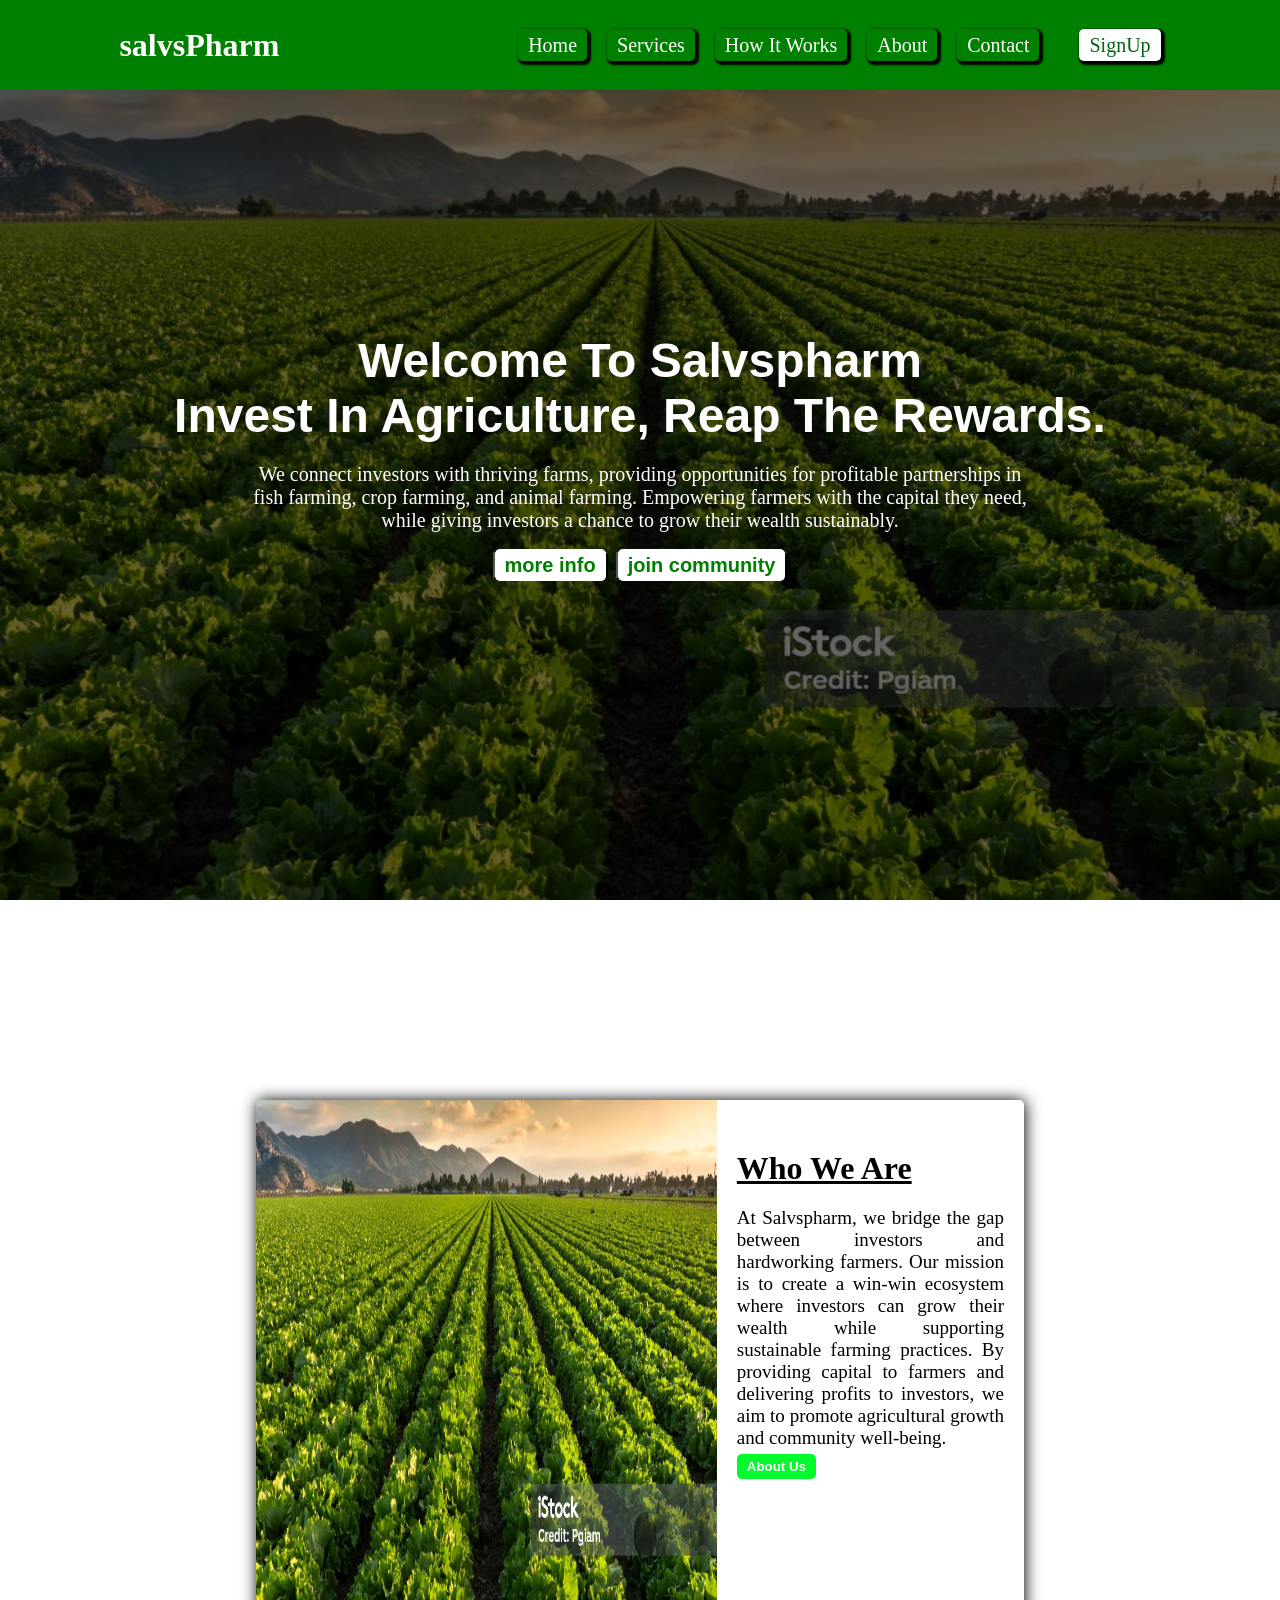
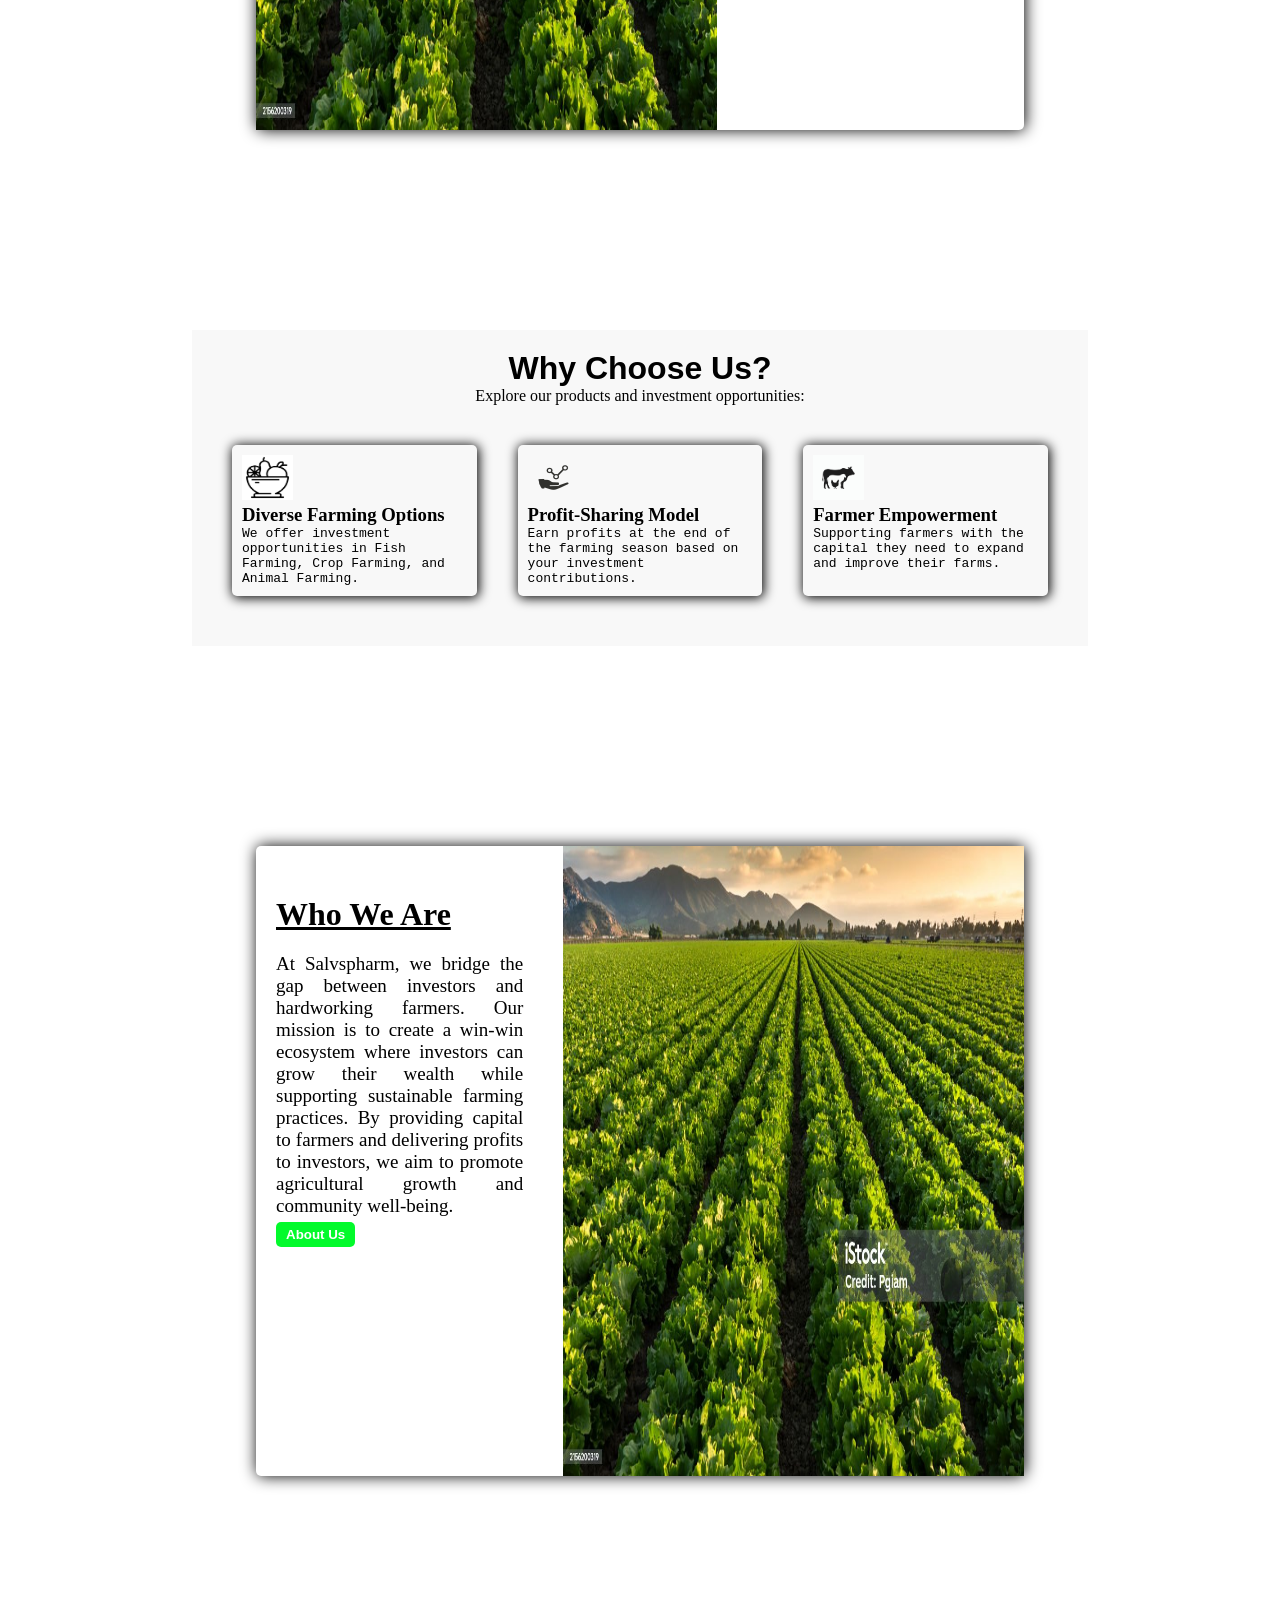
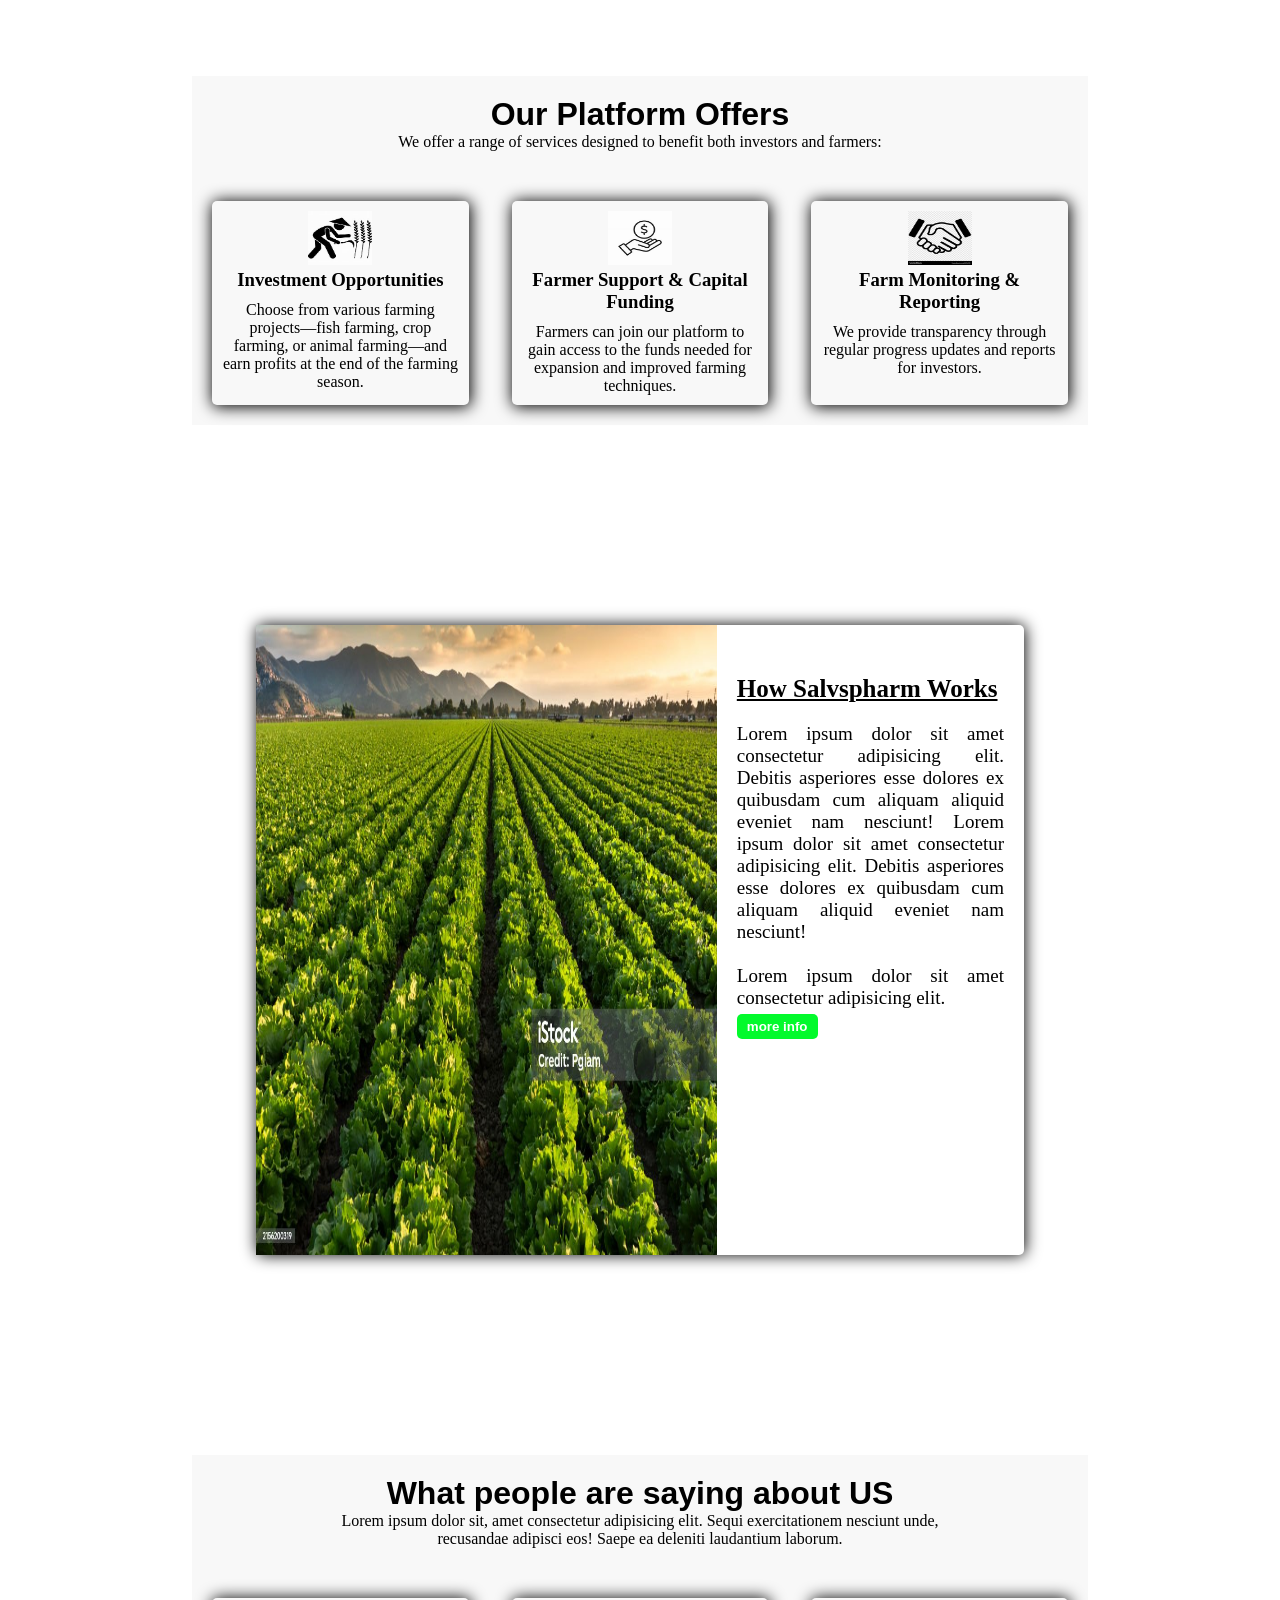
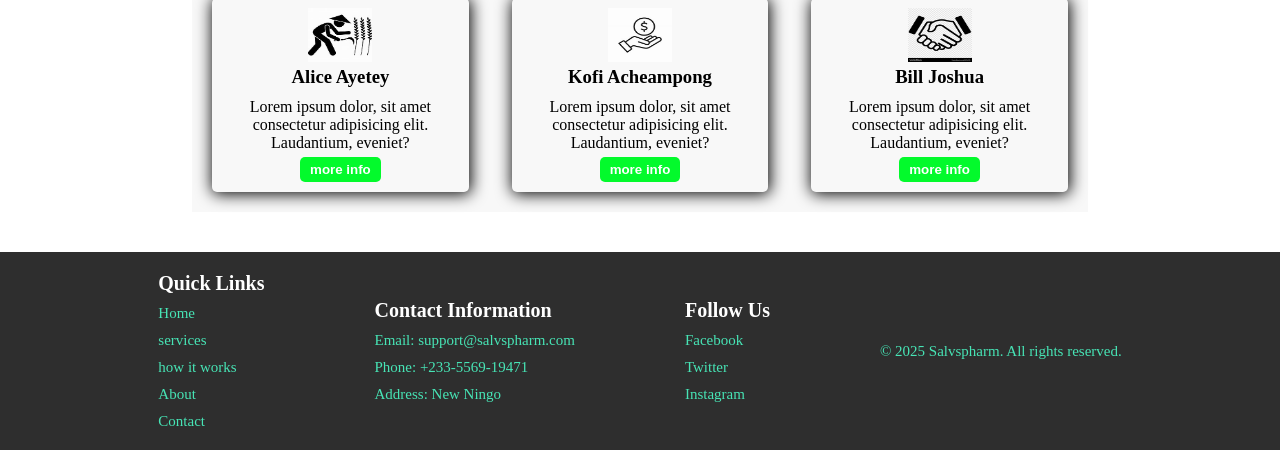
<file: index.html>
<!DOCTYPE html>
<html lang="en">
<head>
    <meta charset="UTF-8">
    <meta name="viewport" content="width=device-width, initial-scale=1.0">
    <title>maizPharm</title>
    <link rel="stylesheet" href="style.css">
   
</head>
<body>
    <header>
        <h2 class="logo">salvsPharm</h2>

        <ul class="navbar">
            <li><a href="index.html">home</a></li>
            <li><a href="service.html">Services</a></li>
            <li><a href="howitworks.html">how it works</a></li>
            <li><a href="about.html">about</a></li>
            <li><a href="contact.html">contact</a></li>
            <li ><a href="signup.html" id="signup">signUp</a></li>
        </ul>
        <img src="image/menu.jpg" alt="" class="menu_btn">
    </header>

    <div class="hero">
            <div class="hero_content">
                <h2>Welcome to Salvspharm <br> Invest in Agriculture, Reap the Rewards.  </h2>
                <p>We connect investors with thriving farms, providing opportunities for profitable partnerships in <br>
                    fish farming, crop farming, and animal farming. Empowering farmers with the capital they need,<br>
                     while giving investors a chance to grow their wealth sustainably.</p>
                <button><a href="">more info</a></button>
                <button><a href="">join community</a></button>
            </div>
    </div>

    <div class="about">
        <img src="/image/hero1.jpg" alt="">
        <div class="about_content">
            <h2>Who We Are</h2>
            <p>At Salvspharm, we bridge the gap between investors and hardworking farmers. Our mission is to create a win-win ecosystem where investors can grow their wealth while supporting sustainable farming practices. 
                By providing capital to farmers and delivering profits to investors, we aim to promote agricultural growth and community well-being.
            </p>
            <button class="button"><a href="">About Us</a></button>

        </div>
        
    </div>

    <div class="container">
        <h2>Why Choose Us?</h2>
        <p>Explore our products and investment opportunities:</p>
        <div class="sub_container">
            <div class="content">
                <img src="/image/fruit.jpg" alt="">
                <h3>Diverse Farming Options</h3>
                <p>We offer investment opportunities in Fish Farming, Crop Farming, and Animal Farming.</p>
                
            </div>
            <div class="content">
                <img src="/image/investiment.png" alt="">
                <h3>Profit-Sharing Model</h3>
                <p>Earn profits at the end of the farming season based on your investment contributions.</p>
               
            </div>
            <div class="content">
                <img src="/image/livestock.jpg" alt="">
                <h3>Farmer Empowerment</h3>
                <p>Supporting farmers with the capital they need to expand and improve their farms.</p>
              
            </div>
        </div>
    </div>
   
    <div class="about">
        <div class="about_content" style="margin-left: 20px;">
            <h2>Who We Are</h2>
            <p>At Salvspharm, we bridge the gap between investors and hardworking farmers. Our mission is to create a win-win ecosystem where investors can grow their wealth while supporting sustainable farming practices. 
                By providing capital to farmers and delivering profits to investors, we aim to promote agricultural growth and community well-being.
            </p>
            <button class="button"><a href="">About Us</a></button>

        </div>
        <img src="/image/hero1.jpg" alt="">
        
        
    </div>

    <div class="box">
        <h2>Our Platform Offers</h2>
        <p>We offer a range of services designed to benefit both investors and farmers:</p>
        <div class="sub_box">
            <div class="boxes">
                <img src="/image/harvest.jfif" alt="">
                <h3>Investment Opportunities</h3>
                <p>Choose from various farming projects—fish farming, crop farming, or animal farming—and earn profits at the end of the farming season.</p>
               
            </div>
            <div class="boxes">
                <img src="/image/money.jfif" alt="">
                <h3>Farmer Support & Capital Funding</h3>
                <p>Farmers can join our platform to gain access to the funds needed for expansion and improved farming techniques.</p>
               
            </div>
            <div class="boxes">
                <img src="/image/hand.jfif" alt="">
                <h3>Farm Monitoring & Reporting</h3>
                <p>We provide transparency through regular progress updates and reports for investors.</p>
                
            </div>
        </div>
    </div>
    

    <div class="about">
        <img src="/image/hero1.jpg" alt="">
        <div class="about_content">
            <h2 style="font-size: 25px;">How Salvspharm Works</h2>
            <p>Lorem ipsum dolor sit amet consectetur adipisicing elit. Debitis asperiores esse dolores ex quibusdam cum aliquam aliquid eveniet nam nesciunt! Lorem ipsum dolor sit amet consectetur adipisicing elit. Debitis asperiores esse dolores ex quibusdam cum aliquam aliquid eveniet nam nesciunt! <br><br>
                Lorem ipsum dolor sit amet consectetur adipisicing elit.
            </p>
            <button class="button"><a href="">more info</a></button>

        </div>
        
    </div>
    <div class="box">
        <h2>What people are saying about US</h2>
        <p>Lorem ipsum dolor sit, amet consectetur adipisicing elit. Sequi exercitationem nesciunt unde,<br> recusandae adipisci eos! Saepe ea deleniti laudantium laborum.</p>
        <div class="sub_box">
            <div class="boxes">
                <img src="/image/harvest.jfif" alt="">
                <h3>Alice Ayetey</h3>
                <p>Lorem ipsum dolor, sit amet consectetur adipisicing elit. Laudantium, eveniet?</p>
                <button class="button"><a href="">more info</a></button>
            </div>
            <div class="boxes">
                <img src="/image/money.jfif" alt="">
                <h3>Kofi Acheampong</h3>
                <p>Lorem ipsum dolor, sit amet consectetur adipisicing elit. Laudantium, eveniet?</p>
                <button class="button"><a href="">more info</a></button>
            </div>
            <div class="boxes">
                <img src="/image/hand.jfif" alt="">
                <h3>Bill Joshua</h3>
                <p>Lorem ipsum dolor, sit amet consectetur adipisicing elit. Laudantium, eveniet?</p>
                <button class="button"><a href="">more info</a></button>
            </div>
        </div>
    </div>

    <footer>
        <div class="footer-section">
            <h5>Quick Links</h5>
            <a href="index.html">Home</a>
            <a href="service.html">services</a>
            <a href="howitworks.html">how it works</a>
            <a href="about.html">About</a>
            <a href="contact.html">Contact</a>
        </div>

        <div class="footer-section">
            <h5>Contact Information</h5>
            <p>Email: support@salvspharm.com</p>
            <p>Phone: +233-5569-19471</p>
            <p>Address: New Ningo</p>
        </div>

        <div class="footer-section">
            <h5>Follow Us</h5>
            <a href="#">Facebook</a>
            <a href="#">Twitter</a>
            <a href="#">Instagram</a>
        </div>

        <div class="footer-section">
            <p>© 2025 Salvspharm. All rights reserved.</p>
        </div>
    </footer>



    <script src="index.js"></script>
</body>
</html>
</file>
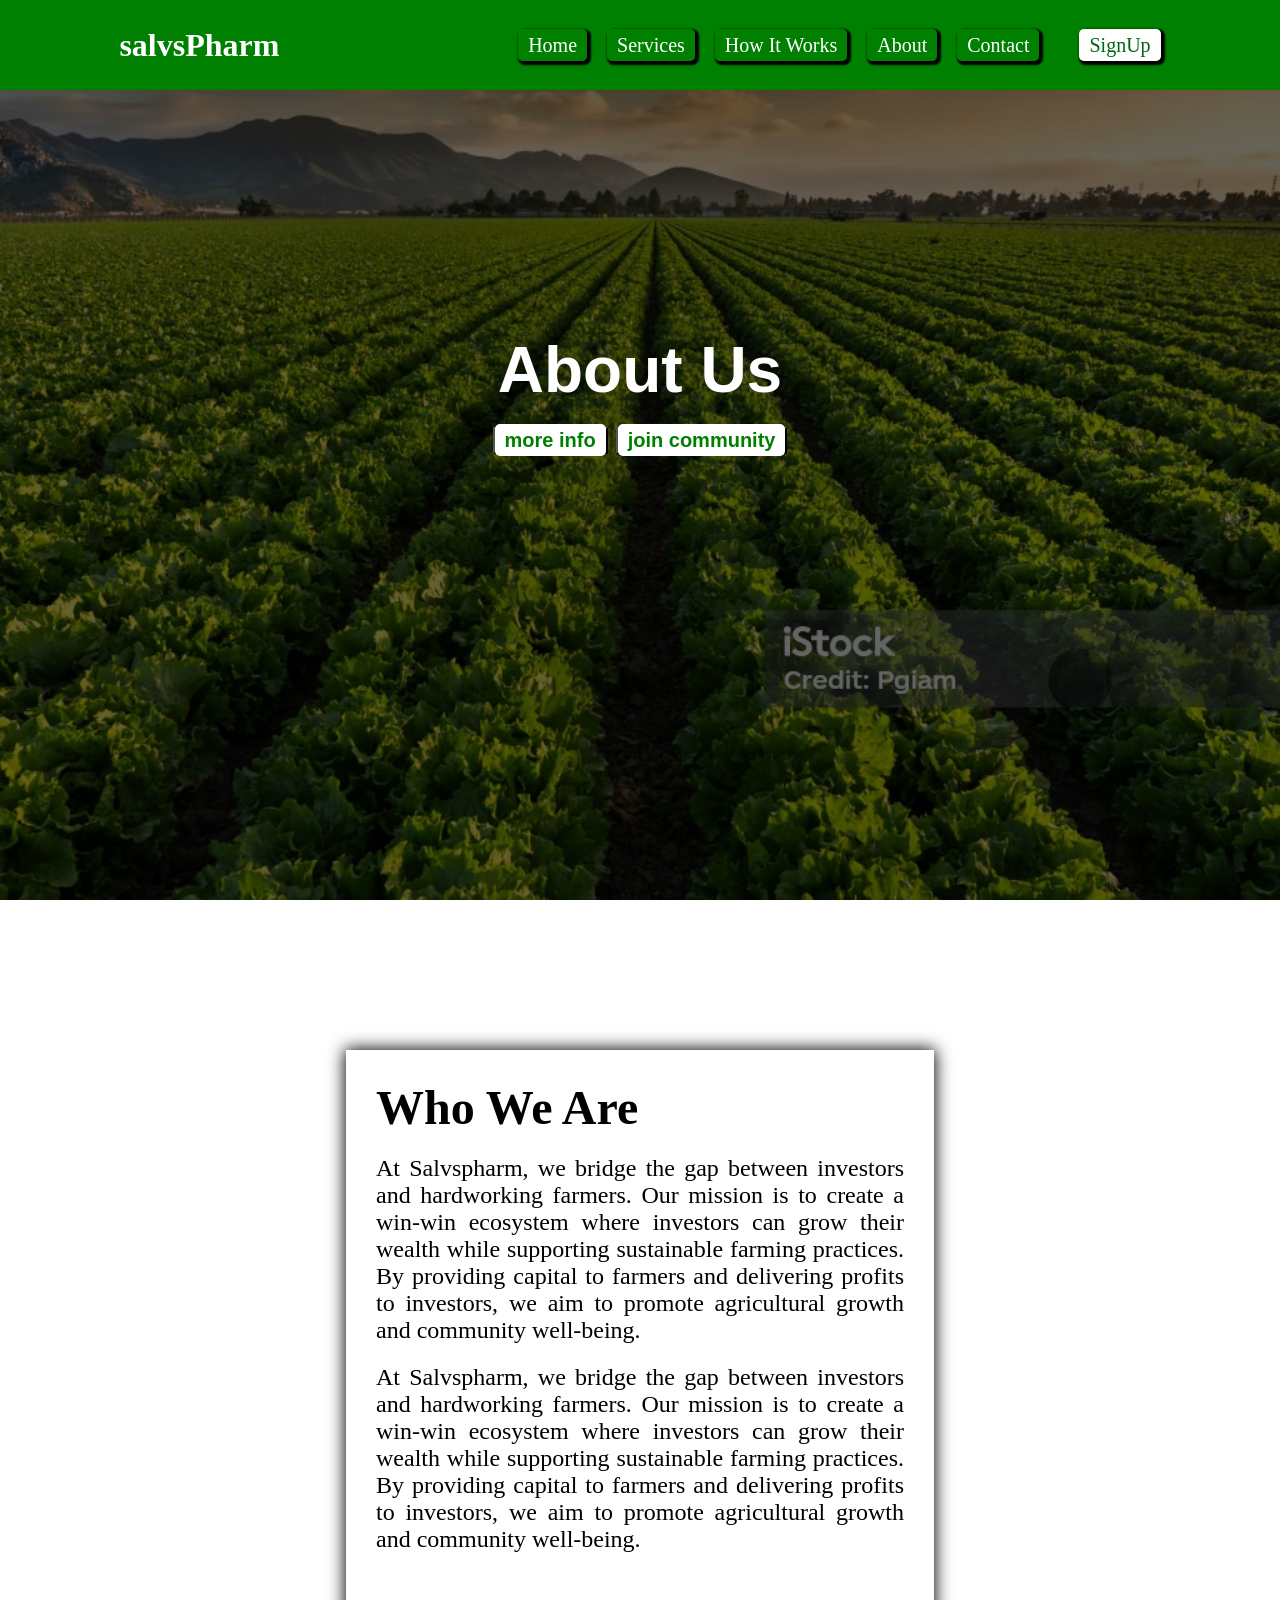
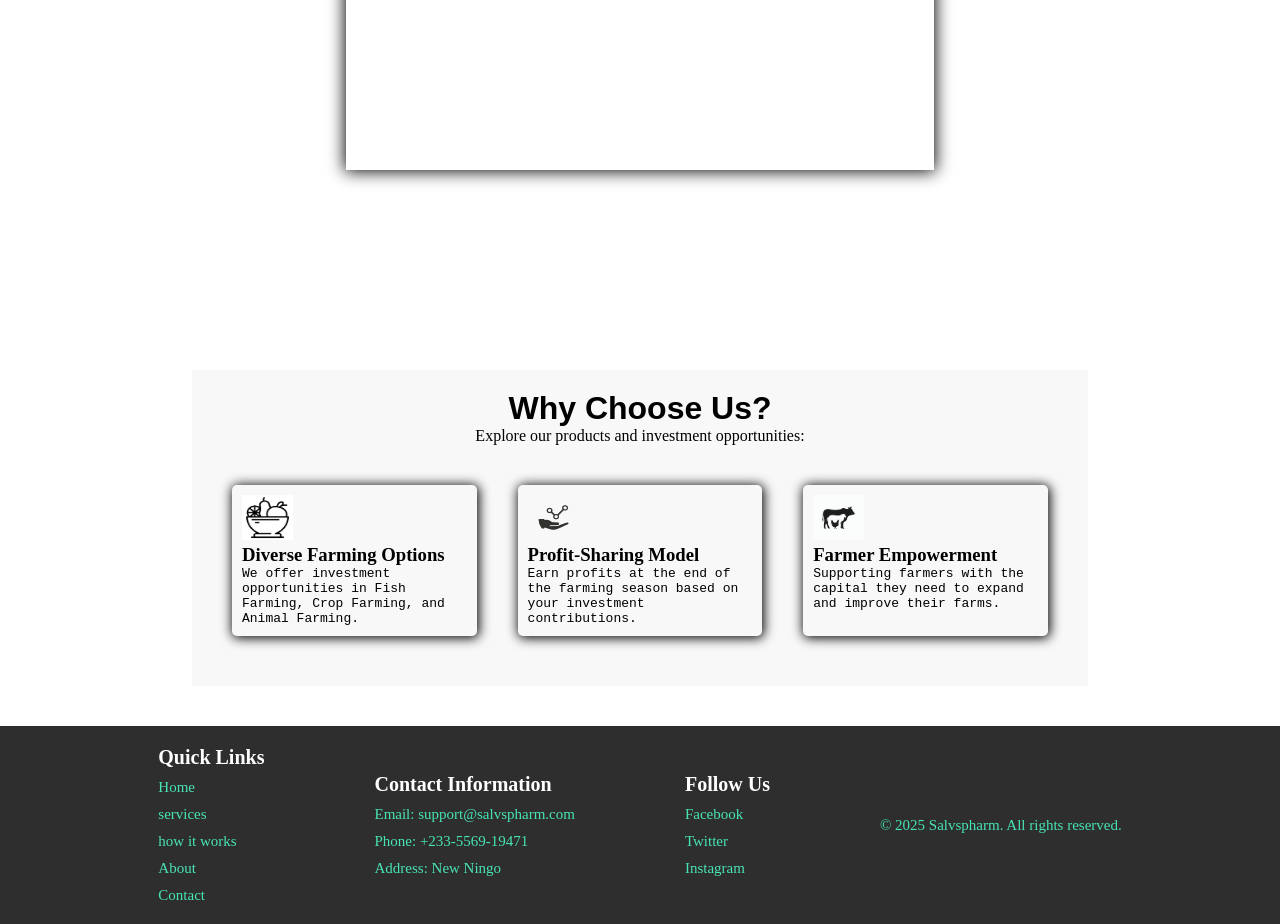
<file: about.html>
<!DOCTYPE html>
<html lang="en">
<head>
    <meta charset="UTF-8">
    <meta name="viewport" content="width=device-width, initial-scale=1.0">
    <title>Document</title>
    <link rel="stylesheet" href="style.css">
</head>
<body>
    <header>
        <h2 class="logo">salvsPharm</h2>

        <ul class="navbar">
            <li><a href="index.html">home</a></li>
            <li><a href="service.html">Services</a></li>
            <li><a href="howitworks.html">how it works</a></li>
            <li><a href="about.html">about</a></li>
            <li><a href="contact.html">contact</a></li>
            <li ><a href="signup.html" id="signup">signUp</a></li>
        </ul>
        <img src="image/menu.jpg" alt="" class="menu_btn">
    </header>
    <div class="hero">
        <div class="hero_content">
            <h2 style="font-size: 2em;">About Us</h2>
            <button><a href="">more info</a></button>
            <button><a href="">join community</a></button>
        </div>
    </div>

        <div class="about_section">
            <div class="inner_container">
                <h1>Who We Are</h1>
                <p>At Salvspharm, we bridge the gap between investors and hardworking farmers. Our mission is to create a win-win ecosystem where investors can grow their wealth while supporting sustainable farming practices. By providing capital to farmers and delivering profits to investors, we aim to promote agricultural growth and community well-being.</p>
                <p>At Salvspharm, we bridge the gap between investors and hardworking farmers. Our mission is to create a win-win ecosystem where investors can grow their wealth while supporting sustainable farming practices. By providing capital to farmers and delivering profits to investors, we aim to promote agricultural growth and community well-being.</p>
            </div>
        </div>

        <div class="container">
            <h2>Why Choose Us?</h2>
            <p>Explore our products and investment opportunities:</p>
            <div class="sub_container">
                <div class="content">
                    <img src="/image/fruit.jpg" alt="">
                    <h3>Diverse Farming Options</h3>
                    <p>We offer investment opportunities in Fish Farming, Crop Farming, and Animal Farming.</p>
                    
                </div>
                <div class="content">
                    <img src="/image/investiment.png" alt="">
                    <h3>Profit-Sharing Model</h3>
                    <p>Earn profits at the end of the farming season based on your investment contributions.</p>
                   
                </div>
                <div class="content">
                    <img src="/image/livestock.jpg" alt="">
                    <h3>Farmer Empowerment</h3>
                    <p>Supporting farmers with the capital they need to expand and improve their farms.</p>
                  
                </div>
            </div>
        </div>

    <footer>
        <div class="footer-section">
            <h5>Quick Links</h5>
            <a href="index.html">Home</a>
            <a href="service.html">services</a>
            <a href="howitworks.html">how it works</a>
            <a href="about.html">About</a>
            <a href="contact.html">Contact</a>
        </div>

        <div class="footer-section">
            <h5>Contact Information</h5>
            <p>Email: support@salvspharm.com</p>
            <p>Phone: +233-5569-19471</p>
            <p>Address: New Ningo</p>
        </div>

        <div class="footer-section">
            <h5>Follow Us</h5>
            <a href="#">Facebook</a>
            <a href="#">Twitter</a>
            <a href="#">Instagram</a>
        </div>

        <div class="footer-section">
            <p>© 2025 Salvspharm. All rights reserved.</p>
        </div>
    </footer>

    <script src="index.js"></script>
</body>
</html>
</file>
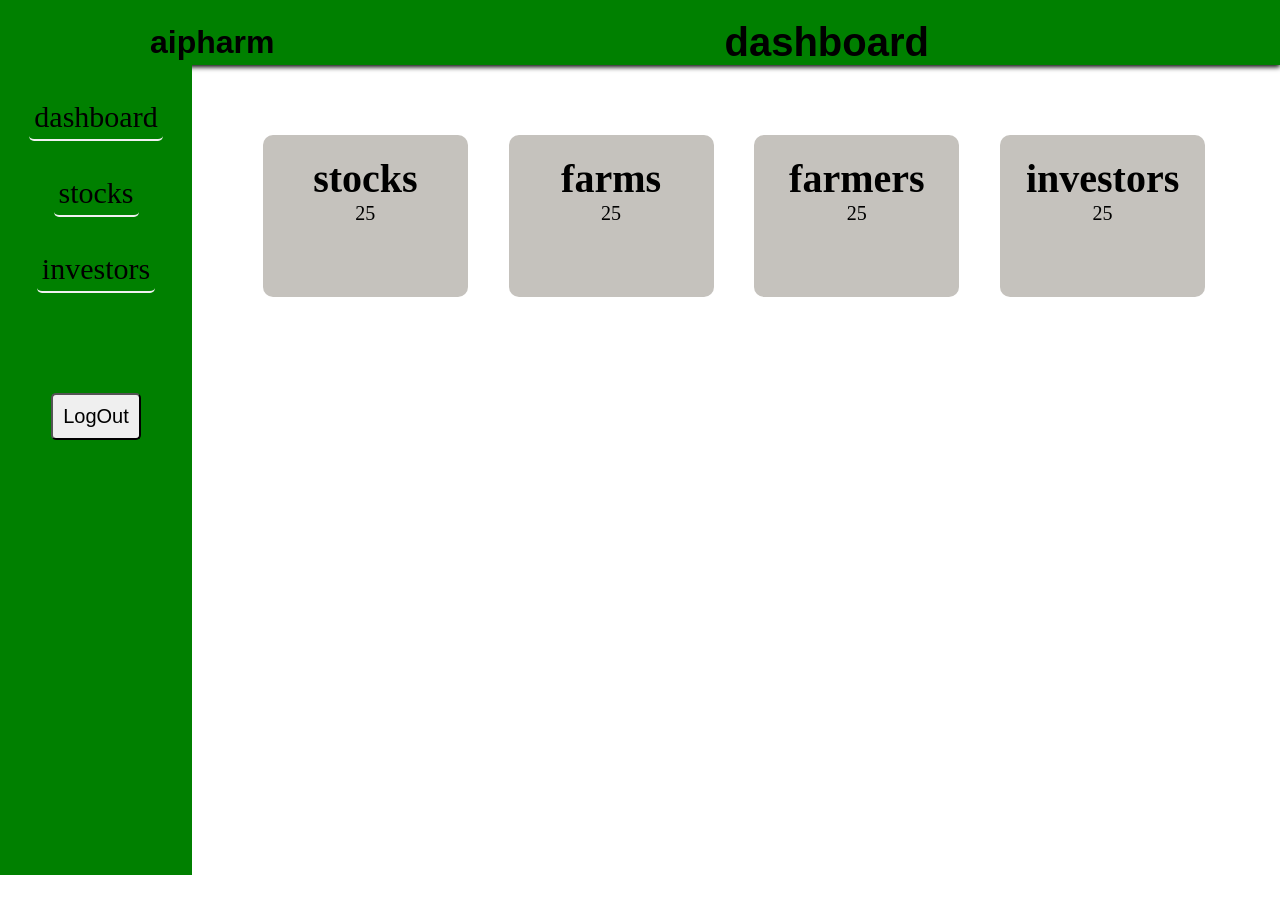
<file: admin.html>
<!DOCTYPE html>
<html lang="en">
<head>
    <meta charset="UTF-8">
    <meta name="viewport" content="width=device-width, initial-scale=1.0">
    <title>dashboad</title>
    <link rel="stylesheet" href="style2.css">
</head>
<body>
    <header>
        
        <div class="head">
            <h1>aipharm</h1>
            <h2>dashboard</h2>
        </div>
    </header>


    <div class="container">
        <aside>
            <a href="admin.html">dashboard</a>
            <a href="stock.html">stocks</a>
            <a href="investors.html">investors</a>
            <button>LogOut</button>
        </aside>



        <main>
           <div class="case">
                <h2>stocks</h2>
                <p>25</p>
            </div> 
           <div class="case">
                <h2>farms</h2>
                <p>25</p>
            </div> 
           <div class="case">
                <h2>farmers</h2>
                <p>25</p>
            </div> 
           <div class="case">
                <h2>investors</h2>
                <p>25</p>
            </div> 
            
        </main>
       
    </div>
</body>
</html>
</file>
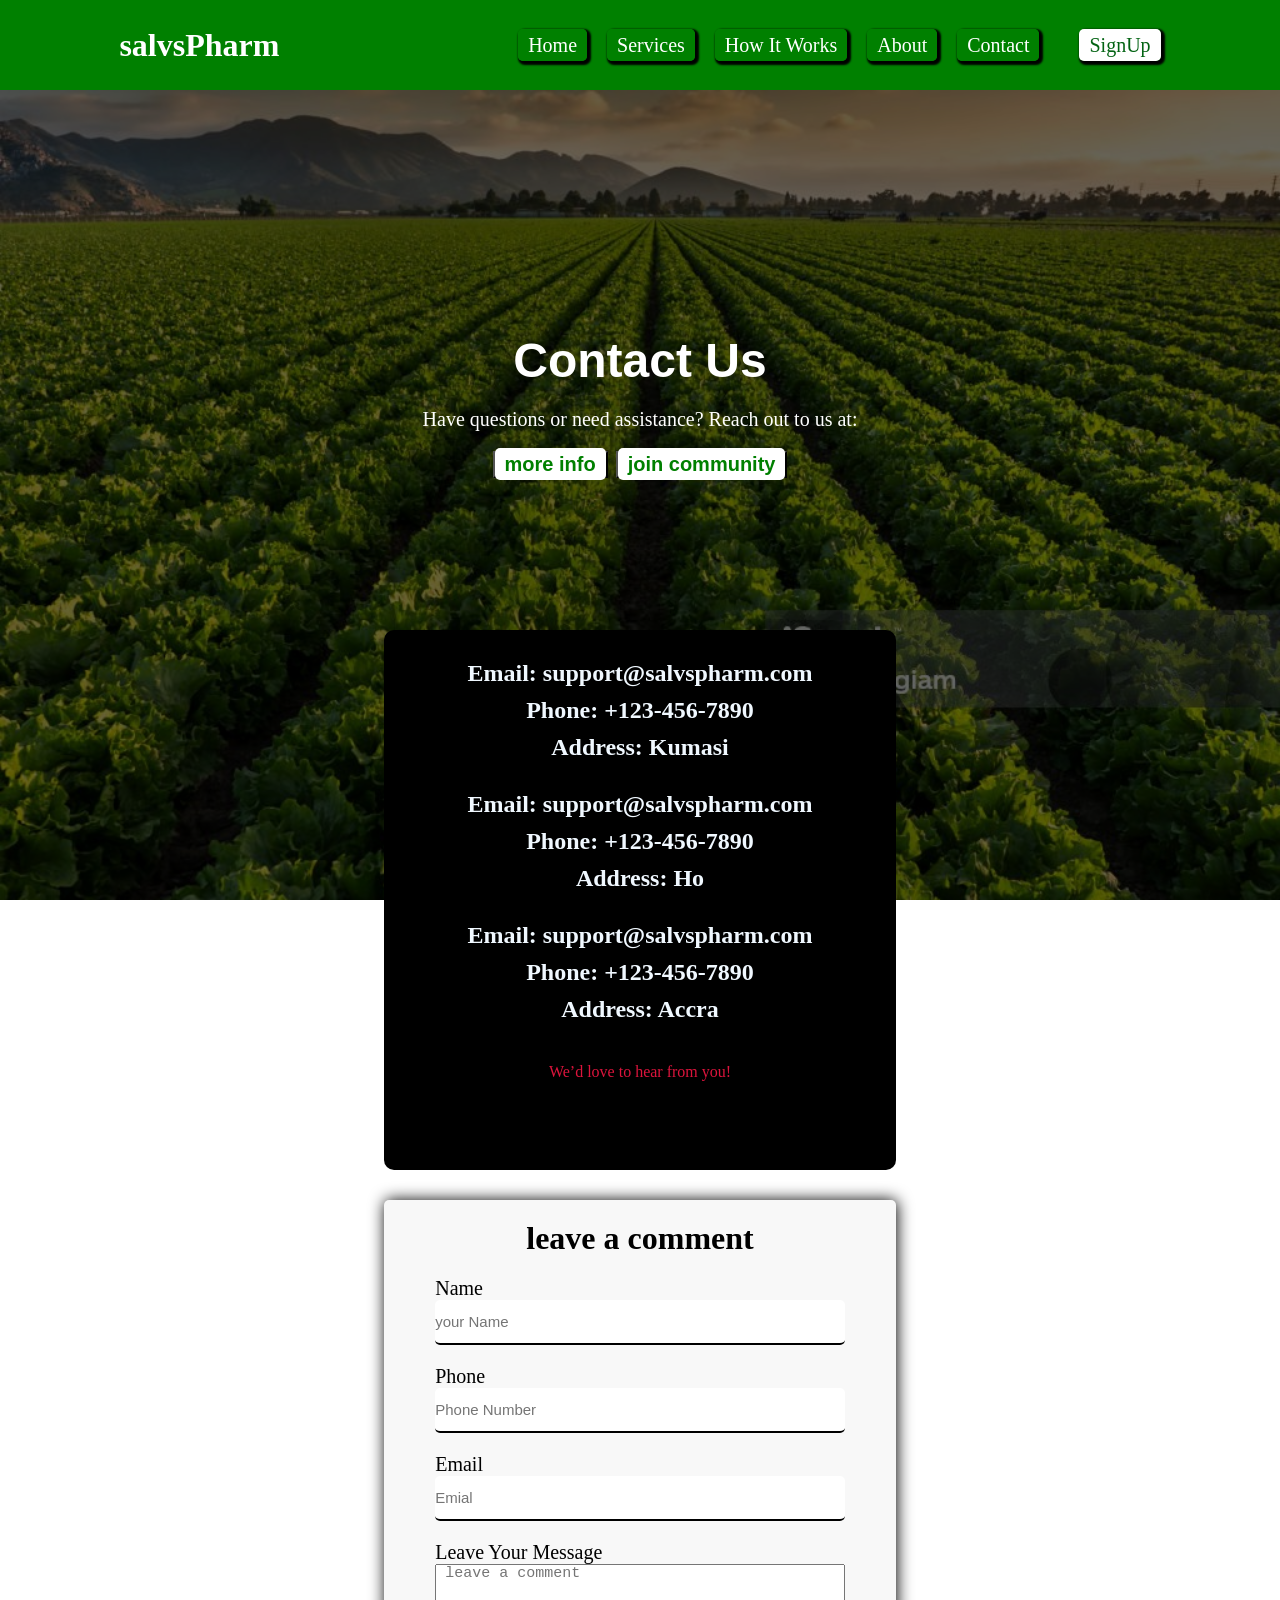
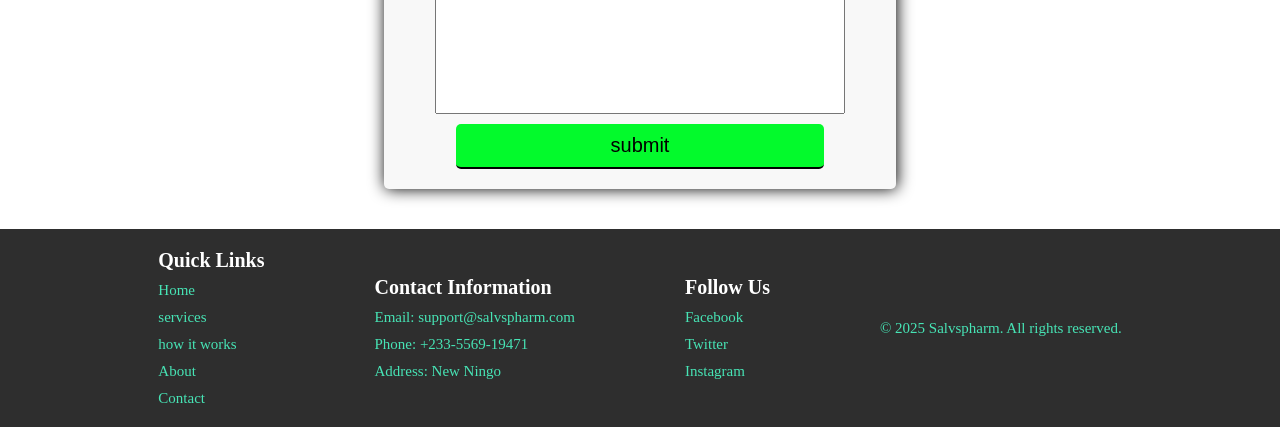
<file: contact.html>
<!DOCTYPE html>
<html lang="en">
<head>
    <meta charset="UTF-8">
    <meta name="viewport" content="width=device-width, initial-scale=1.0">
    <title>Document</title>
    <link rel="stylesheet" href="style.css">
</head>
<body>
    <header>
        <h2 class="logo">salvsPharm</h2>

        <ul class="navbar">
            <li><a href="index.html">home</a></li>
            <li><a href="service.html">Services</a></li>
            <li><a href="howitworks.html">how it works</a></li>
            <li><a href="about.html">about</a></li>
            <li><a href="contact.html">contact</a></li>
            <li ><a href="signup.html" id="signup">signUp</a></li>
        </ul>
        <img src="image/menu.jpg" alt="" class="menu_btn">
    </header>
    <div class="hero">
        <div class="hero_content">
            <h2>Contact Us</h2>
            <p>Have questions or need assistance? Reach out to us at:</p>
            <button><a href="">more info</a></button>
            <button><a href="">join community</a></button>
        </div>
</div>

<div class="contact">
    <h2 >Email: support@salvspharm.com</h2>
    <h2>Phone: +123-456-7890</h2>
    <h2>Address: Kumasi</h2>
    
    <h2 style="margin-top: 30px;">Email: support@salvspharm.com</h2>
    <h2>Phone: +123-456-7890</h2>
    <h2>Address: Ho</h2>
    
    <h2 style="margin-top: 30px;">Email: support@salvspharm.com</h2>
    <h2>Phone: +123-456-7890</h2>
    <h2>Address: Accra</h2>
    <p>We’d love to hear from you!</p>
</div>

    <div class="chart" style="margin-top: 300px;">
        <form action="">
            <h1>leave a comment</h1>
            <label for="">Name</label>
            <input type="text" placeholder="your Name">
            <label for="">Phone</label>
            <input type="text" placeholder="Phone Number">
            <label for="">Email</label>
            <input type="email" name="" id="" placeholder="Emial">
            <label for="">Leave Your Message</label>
            <textarea name="" id="" placeholder=" leave a comment"></textarea>
            <input type="button" value="submit">
        </form>
    </div>

    <footer>
        <div class="footer-section">
            <h5>Quick Links</h5>
            <a href="index.html">Home</a>
            <a href="service.html">services</a>
            <a href="howitworks.html">how it works</a>
            <a href="about.html">About</a>
            <a href="contact.html">Contact</a>
        </div>

        <div class="footer-section">
            <h5>Contact Information</h5>
            <p>Email: support@salvspharm.com</p>
            <p>Phone: +233-5569-19471</p>
            <p>Address: New Ningo</p>
        </div>

        <div class="footer-section">
            <h5>Follow Us</h5>
            <a href="#">Facebook</a>
            <a href="#">Twitter</a>
            <a href="#">Instagram</a>
        </div>

        <div class="footer-section">
            <p>© 2025 Salvspharm. All rights reserved.</p>
        </div>
    </footer>

    <script src="index.js"></script>
</body>
</html>
</file>
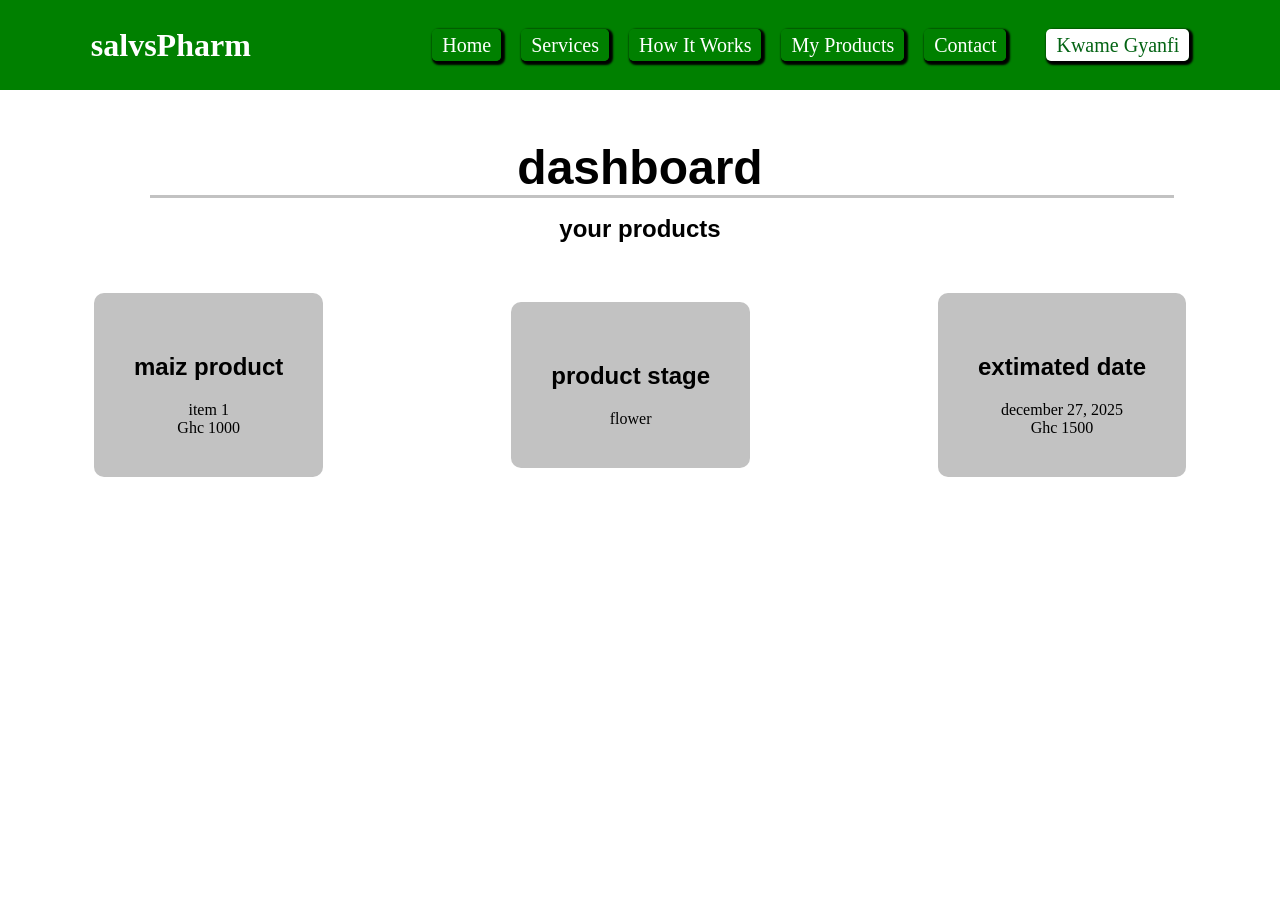
<file: dashboard.html>
<!DOCTYPE html>
<html lang="en">
<head>
    <meta charset="UTF-8">
    <meta name="viewport" content="width=device-width, initial-scale=1.0">
    <title>Document</title>
    <link rel="stylesheet" href="style.css">
</head>
<body>
    <header>
        <h2 class="logo">salvsPharm</h2>

        <ul class="navbar">
            <li><a href="index.html">home</a></li>
            <li><a href="service.html">Services</a></li>
            <li><a href="howitworks.html">how it works</a></li>
            <li><a href="dashboard.html">my products</a></li>
            <li><a href="contact.html">contact</a></li>
            <li ><a href="" id="signup">Kwame Gyanfi</a></li>
        </ul>
    </header>

    <div class="dashboard">
        <h1>dashboard</h1>
        <div class="line"></div>
        <h2>your products</h2>
        <div class="stages">
            <div class="stage1">
                <h2>maiz product</h2>
                <p>item  1</p>
                <p>Ghc 1000</p>
            </div>
            <div class="stage1">
                <h2>product stage</h2>
                <p>flower</p>
            </div>
            <div class="stage1">
                <h2>extimated date</h2>
                <p>december 27, 2025</p>
                <p>Ghc 1500</p>
            </div>

        </div>
    </div>

</body>
</html>
</file>
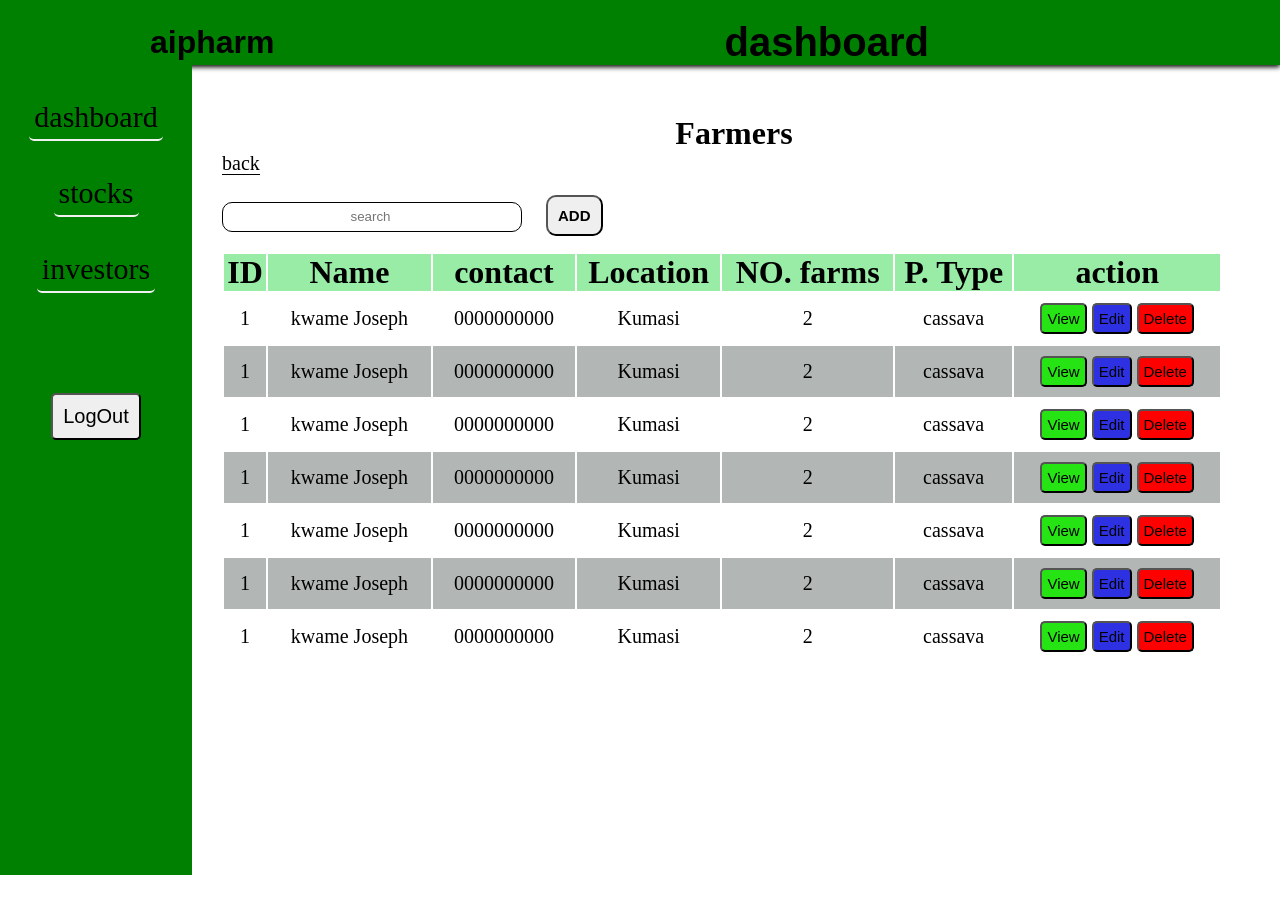
<file: farmers.html>
<!DOCTYPE html>
<html lang="en">
<head>
    <meta charset="UTF-8">
    <meta name="viewport" content="width=device-width, initial-scale=1.0">
    <title>dashboad</title>
    <link rel="stylesheet" href="style2.css">
</head>
<body>
    <header>
        
        <div class="head">
            <h1>aipharm</h1>
            <h2>dashboard</h2>
        </div>
    </header>


    <div class="container">
        <aside>
            <a href="admin.html">dashboard</a>
            <a href="stock.html">stocks</a>
            <a href="investors.html">investors</a>
            <button>LogOut</button>
        </aside>



        <div class="main">
         <h1>Farmers</h1>
            <a href="investors.html">back</a>
            <div class="upper">
              <input type="search" name="search"  placeholder="search">
            <button>ADD</button>
            </div>

            <table>
                <thead>
                    <tr>
                        <th>
                        ID
                        </th>
                        <th>
                          Name
                        </th>
                        <th>
                          contact
                        </th>
                        <th>
                         Location
                        </th>
                        <th>
                          NO. farms
                        </th>
                        <th>
                          P. Type
                        </th>
                        <th>
                          action
                        </th>
                    </tr>
                </thead>

                <tbody>
                    <tr>
                        <td>
                            1
                        </td>
                        <td>
                           kwame Joseph
                        </td>
                        <td>
                           0000000000
                        </td>
                        <td>
                           Kumasi
                        </td>
                        <td>
                            2
                        </td>
                        <td>
                           cassava
                        </td>
                        <td>
                           <button type="button" class="view">View</button>
                           <button type="button" class="edit">Edit</button>
                           <button type="button" class="delete">Delete</button>
                        </td>
                    </tr>
                    <tr>
                        <td>
                            1
                        </td>
                        <td>
                           kwame Joseph
                        </td>
                        <td>
                           0000000000
                        </td>
                        <td>
                           Kumasi
                        </td>
                        <td>
                            2
                        </td>
                        <td>
                           cassava
                        </td>
                        <td>
                           <button type="button" class="view">View</button>
                           <button type="button" class="edit">Edit</button>
                           <button type="button" class="delete">Delete</button>
                        </td>
                    </tr>
                    <tr>
                        <td>
                            1
                        </td>
                        <td>
                           kwame Joseph
                        </td>
                        <td>
                           0000000000
                        </td>
                        <td>
                           Kumasi
                        </td>
                        <td>
                            2
                        </td>
                        <td>
                           cassava
                        </td>
                        <td>
                           <button type="button" class="view">View</button>
                           <button type="button" class="edit">Edit</button>
                           <button type="button" class="delete">Delete</button>
                        </td>
                    </tr>
                    <tr>
                        <td>
                            1
                        </td>
                        <td>
                           kwame Joseph
                        </td>
                        <td>
                           0000000000
                        </td>
                        <td>
                           Kumasi
                        </td>
                        <td>
                            2
                        </td>
                        <td>
                           cassava
                        </td>
                        <td>
                           <button type="button" class="view">View</button>
                           <button type="button" class="edit">Edit</button>
                           <button type="button" class="delete">Delete</button>
                        </td>
                    </tr>
                    <tr>
                        <td>
                            1
                        </td>
                        <td>
                           kwame Joseph
                        </td>
                        <td>
                           0000000000
                        </td>
                        <td>
                           Kumasi
                        </td>
                        <td>
                            2
                        </td>
                        <td>
                           cassava
                        </td>
                        <td>
                           <button type="button" class="view">View</button>
                           <button type="button" class="edit">Edit</button>
                           <button type="button" class="delete">Delete</button>
                        </td>
                    </tr>
                    <tr>
                        <td>
                            1
                        </td>
                        <td>
                           kwame Joseph
                        </td>
                        <td>
                           0000000000
                        </td>
                        <td>
                           Kumasi
                        </td>
                        <td>
                            2
                        </td>
                        <td>
                           cassava
                        </td>
                        <td>
                           <button type="button" class="view">View</button>
                           <button type="button" class="edit">Edit</button>
                           <button type="button" class="delete">Delete</button>
                        </td>
                    </tr>
                    <tr>
                        <td>
                            1
                        </td>
                        <td>
                           kwame Joseph
                        </td>
                        <td>
                           0000000000
                        </td>
                        <td>
                           Kumasi
                        </td>
                        <td>
                            2
                        </td>
                        <td>
                           cassava
                        </td>
                        <td>
                           <button type="button" class="view">View</button>
                           <button type="button" class="edit">Edit</button>
                           <button type="button" class="delete">Delete</button>
                        </td>
                    </tr>
                   
                   
                    
                </tbody>
            </table>
        </div>
         
          
            
        
       
    </div>
</body>
</html>
</file>
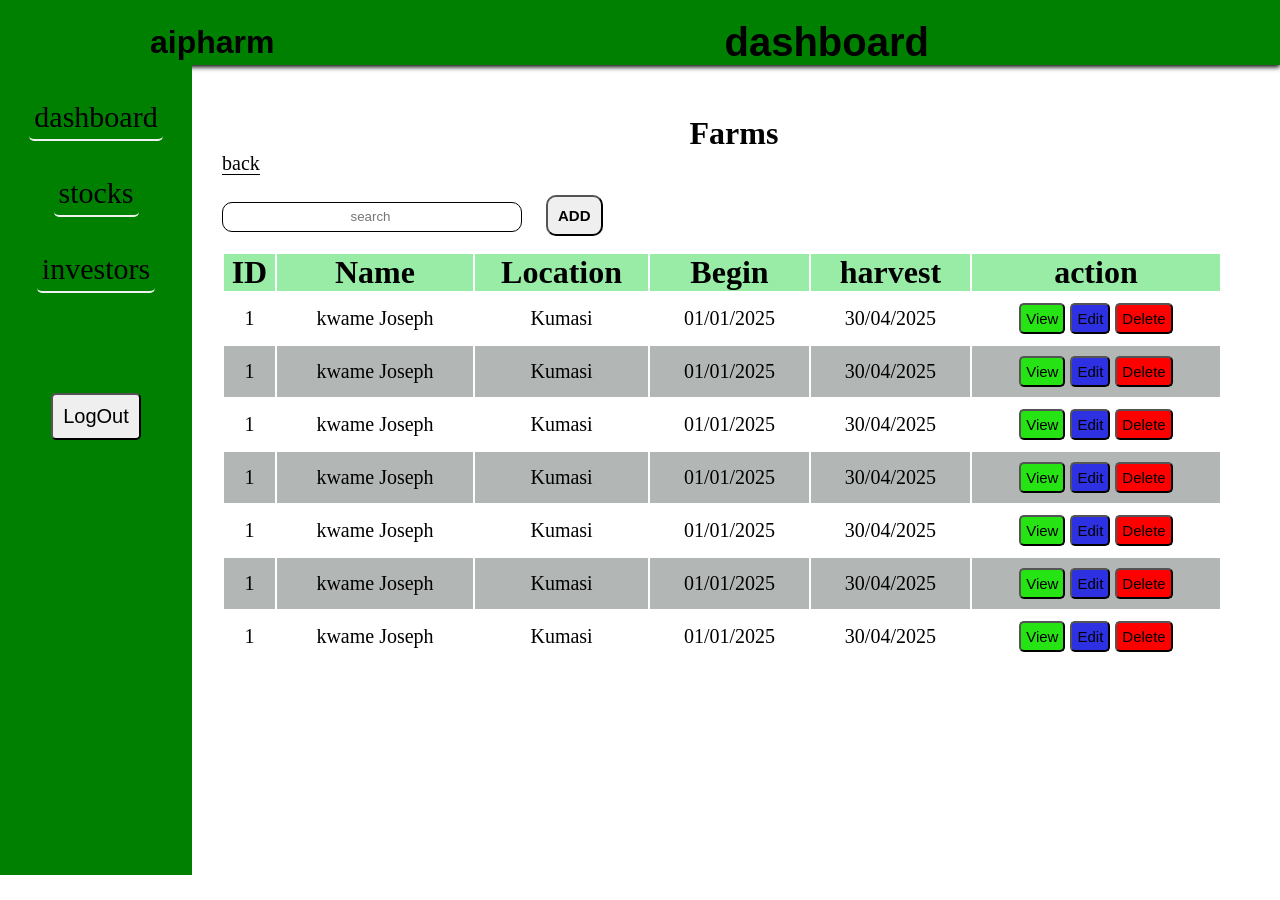
<file: farms.html>
<!DOCTYPE html>
<html lang="en">
<head>
    <meta charset="UTF-8">
    <meta name="viewport" content="width=device-width, initial-scale=1.0">
    <title>dashboad</title>
    <link rel="stylesheet" href="style2.css">
</head>
<body>
    <header>
        
        <div class="head">
            <h1>aipharm</h1>
            <h2>dashboard</h2>
        </div>
    </header>


    <div class="container">
        <aside>
            <a href="admin.html">dashboard</a>
            <a href="stock.html">stocks</a>
            <a href="investors.html">investors</a>
            <button>LogOut</button>
        </aside>



        <div class="main">
         <h1>Farms</h1>
            <a href="stock.html">back</a>
            <div class="upper">
              <input type="search" name="search"  placeholder="search">
            <button>ADD</button>
            </div>

            <table>
                <thead>
                    <tr>
                        <th>
                        ID
                        </th>
                        <th>
                          Name
                        </th>
                        <th>
                         Location
                        </th>
                        <th>
                          Begin
                        </th>
                        <th>
                          harvest
                        </th>
                        <th>
                          action
                        </th>
                    </tr>
                </thead>

                <tbody>
                    <tr>
                        <td>
                            1
                        </td>
                        <td>
                           kwame Joseph
                        </td>
                        
                        <td>
                           Kumasi
                        </td>
                        <td>
                            01/01/2025
                        </td>
                        <td>
                           30/04/2025
                        </td>
                        <td>
                           <button type="button" class="view">View</button>
                           <button type="button" class="edit">Edit</button>
                           <button type="button" class="delete">Delete</button>
                        </td>
                    </tr>
                    <tr>
                        <td>
                            1
                        </td>
                        <td>
                           kwame Joseph
                        </td>
                        
                        <td>
                           Kumasi
                        </td>
                        <td>
                            01/01/2025
                        </td>
                        <td>
                           30/04/2025
                        </td>
                        <td>
                           <button type="button" class="view">View</button>
                           <button type="button" class="edit">Edit</button>
                           <button type="button" class="delete">Delete</button>
                        </td>
                    </tr>
                    <tr>
                        <td>
                            1
                        </td>
                        <td>
                           kwame Joseph
                        </td>
                        
                        <td>
                           Kumasi
                        </td>
                        <td>
                            01/01/2025
                        </td>
                        <td>
                           30/04/2025
                        </td>
                        <td>
                           <button type="button" class="view">View</button>
                           <button type="button" class="edit">Edit</button>
                           <button type="button" class="delete">Delete</button>
                        </td>
                    </tr>
                    <tr>
                        <td>
                            1
                        </td>
                        <td>
                           kwame Joseph
                        </td>
                        
                        <td>
                           Kumasi
                        </td>
                        <td>
                            01/01/2025
                        </td>
                        <td>
                           30/04/2025
                        </td>
                        <td>
                           <button type="button" class="view">View</button>
                           <button type="button" class="edit">Edit</button>
                           <button type="button" class="delete">Delete</button>
                        </td>
                    </tr>
                    <tr>
                        <td>
                            1
                        </td>
                        <td>
                           kwame Joseph
                        </td>
                        
                        <td>
                           Kumasi
                        </td>
                        <td>
                            01/01/2025
                        </td>
                        <td>
                           30/04/2025
                        </td>
                        <td>
                           <button type="button" class="view">View</button>
                           <button type="button" class="edit">Edit</button>
                           <button type="button" class="delete">Delete</button>
                        </td>
                    </tr>
                    <tr>
                        <td>
                            1
                        </td>
                        <td>
                           kwame Joseph
                        </td>
                       
                        <td>
                           Kumasi
                        </td>
                        <td>
                            01/01/2025
                        </td>
                        <td>
                           30/04/2025
                        </td>
                        <td>
                           <button type="button" class="view">View</button>
                           <button type="button" class="edit">Edit</button>
                           <button type="button" class="delete">Delete</button>
                        </td>
                    </tr>
                    <tr>
                        <td>
                            1
                        </td>
                        <td>
                           kwame Joseph
                        </td>
                        
                        <td>
                           Kumasi
                        </td>
                        <td>
                            01/01/2025
                        </td>
                        <td>
                           30/04/2025
                        </td>
                        <td>
                           <button type="button" class="view">View</button>
                           <button type="button" class="edit">Edit</button>
                           <button type="button" class="delete">Delete</button>
                        </td>
                    </tr>
                   
                   
                    
                </tbody>
            </table>
        </div>
         
          
            
        
       
    </div>
</body>
</html>
</file>
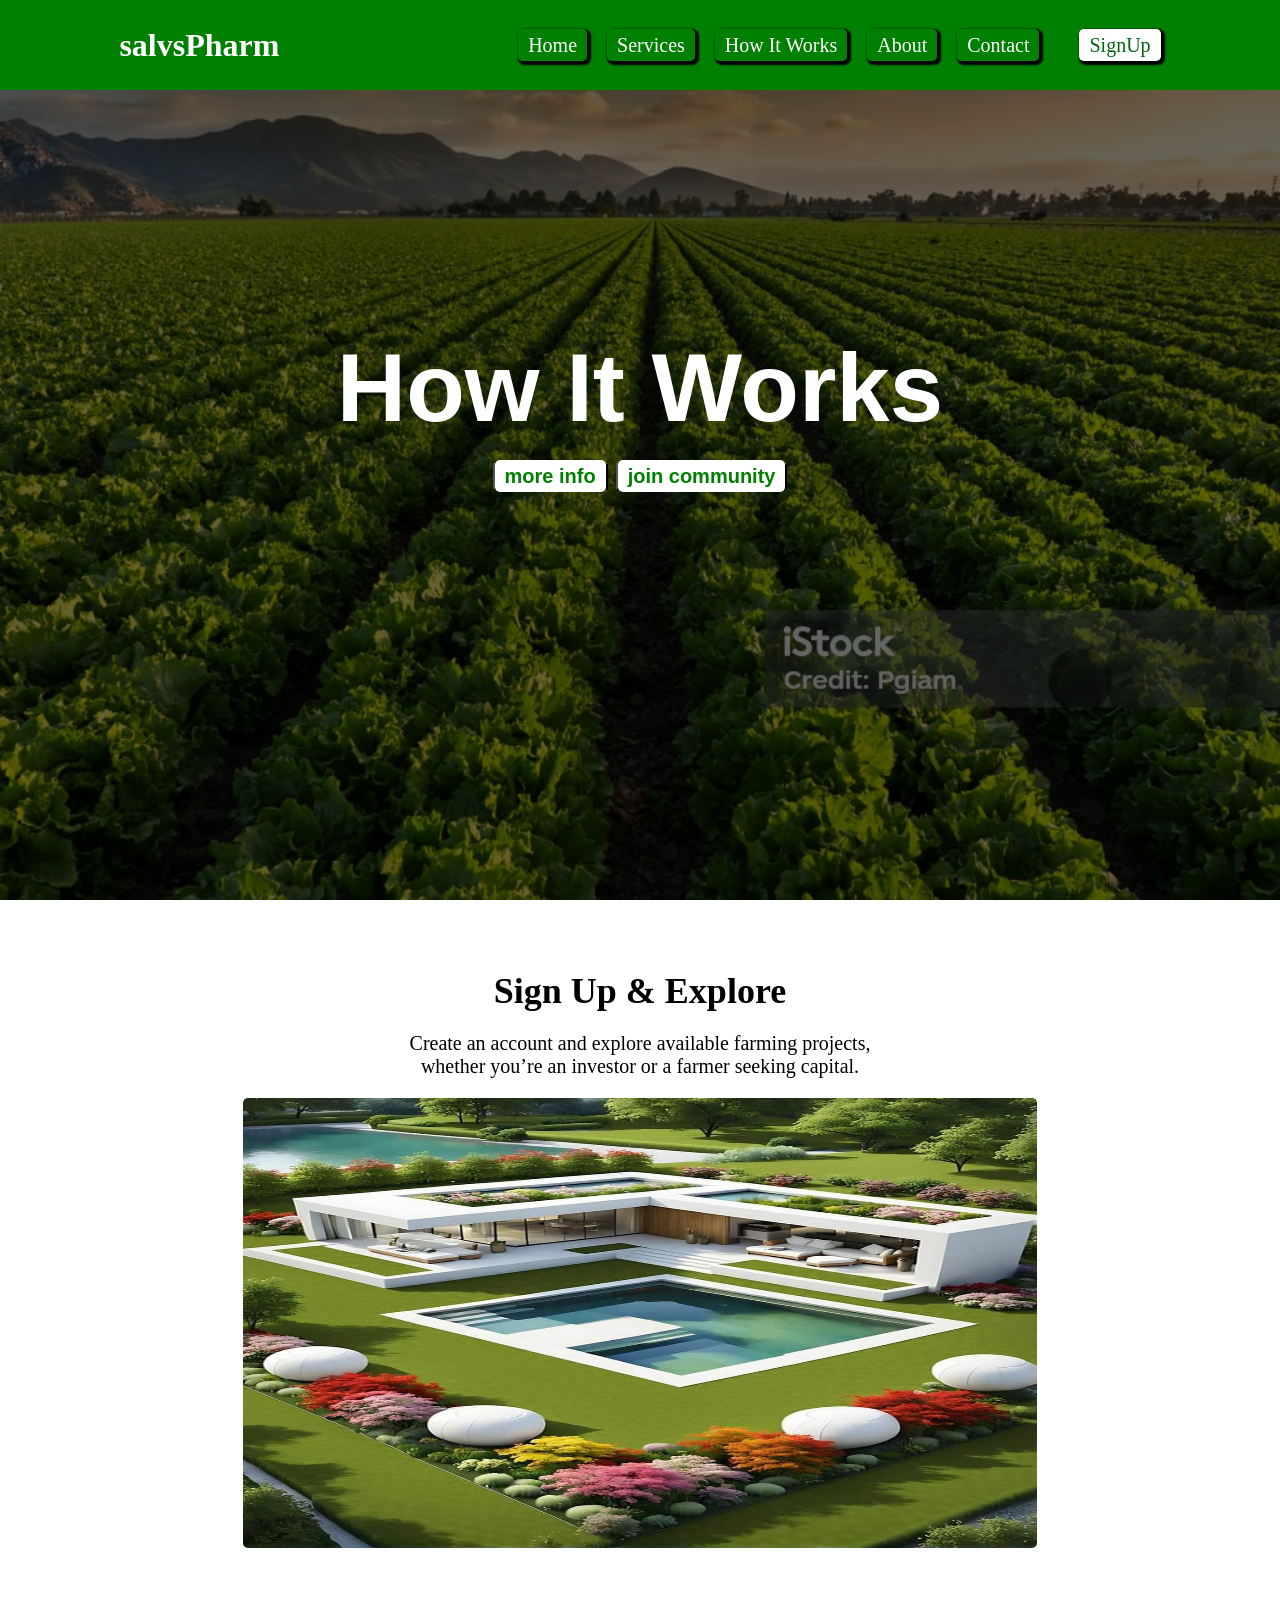
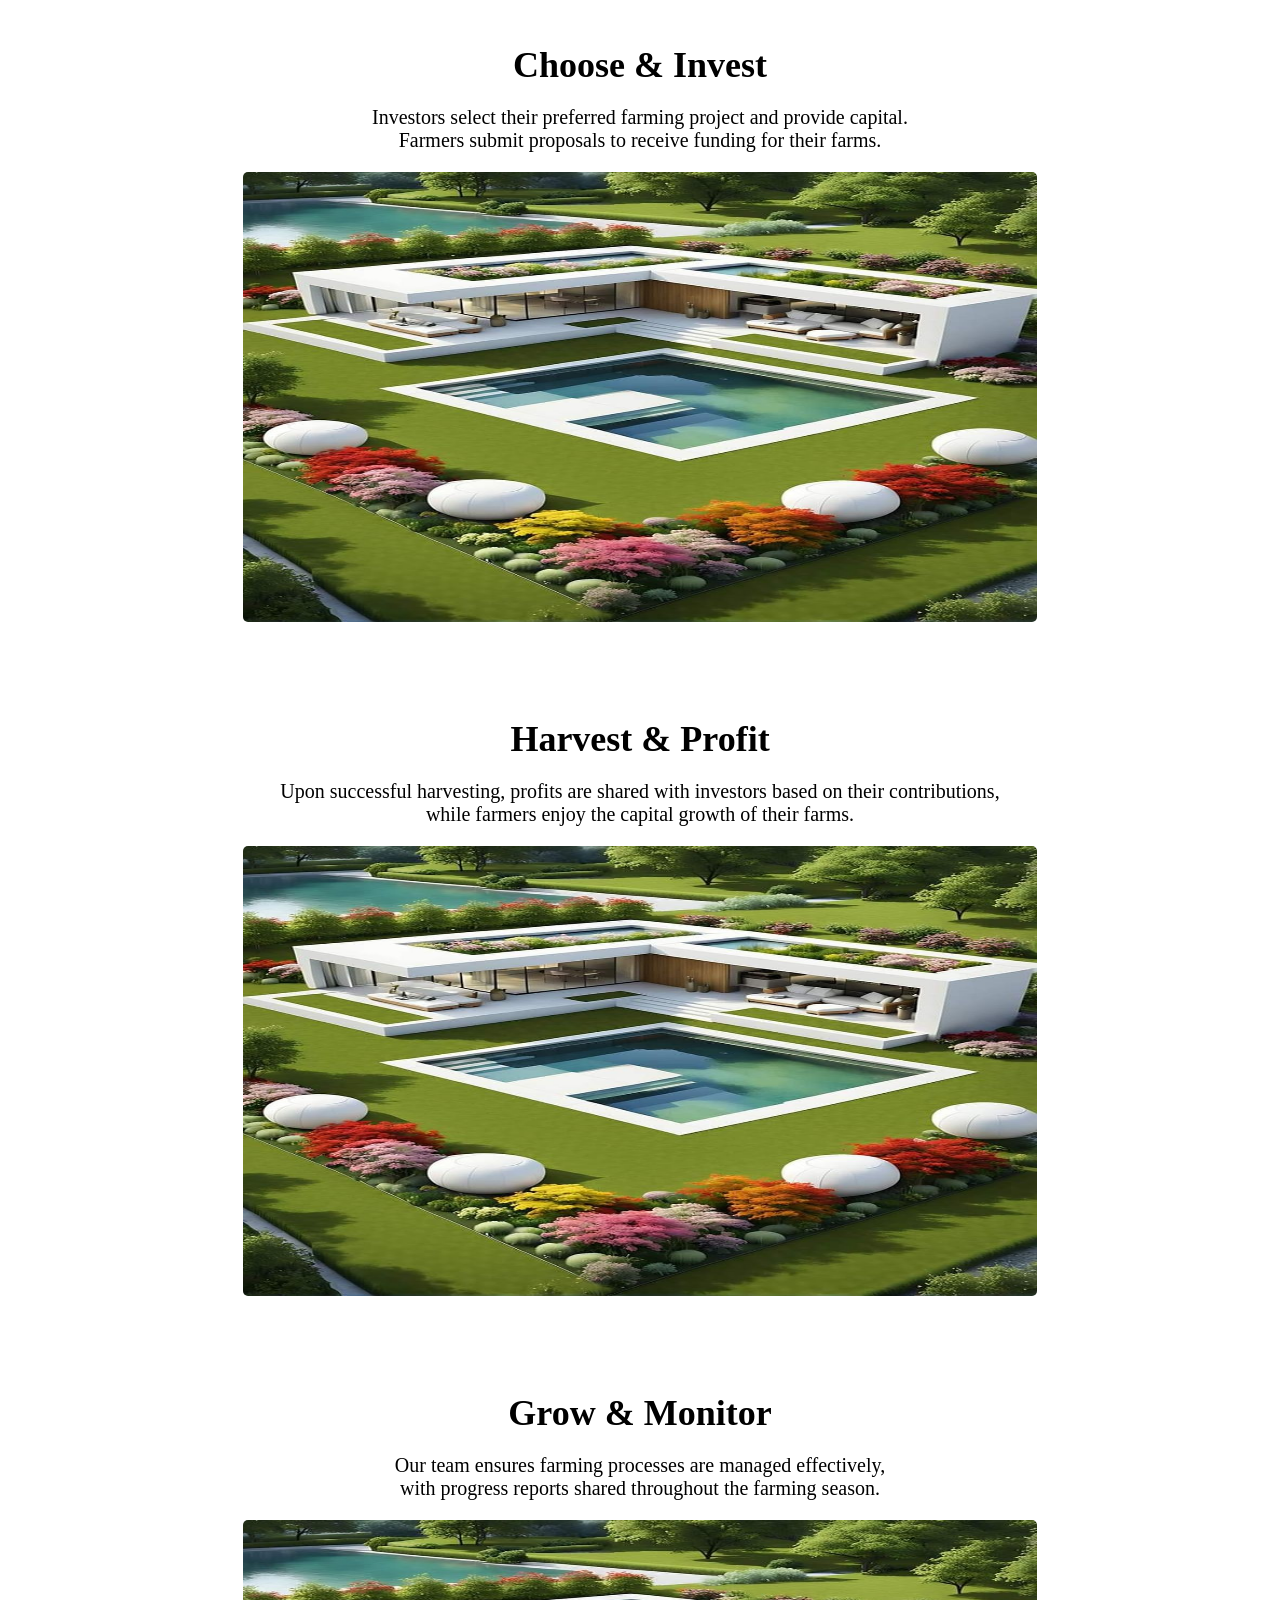
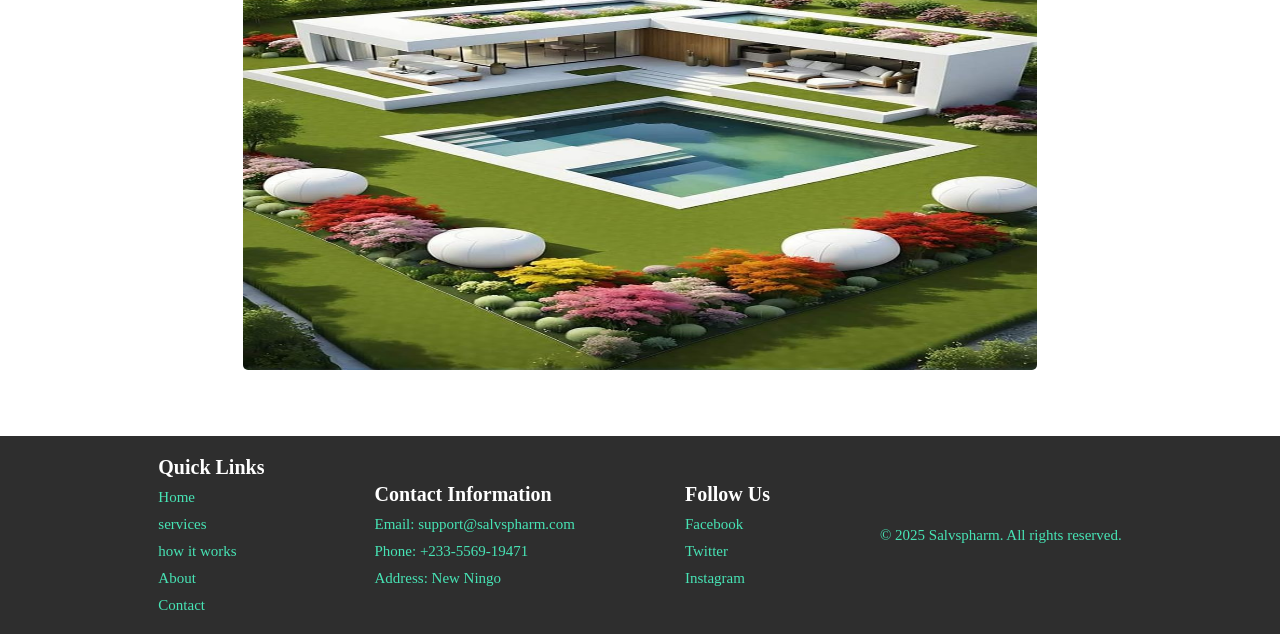
<file: howitworks.html>
<!DOCTYPE html>
<html lang="en">
<head>
    <meta charset="UTF-8">
    <meta name="viewport" content="width=device-width, initial-scale=1.0">
    <title>Document</title>
    <link rel="stylesheet" href="style.css">
</head>
<body>
    <header>
        <h2 class="logo">salvsPharm</h2>

        <ul class="navbar">
            <li><a href="index.html">home</a></li>
            <li><a href="service.html">Services</a></li>
            <li><a href="howitworks.html">how it works</a></li>
            <li><a href="about.html">about</a></li>
            <li><a href="contact.html">contact</a></li>
            <li ><a href="signup.html" id="signup">signUp</a></li>
        </ul>
        <img src="image/menu.jpg" alt="" class="menu_btn">
    </header>

    <div class="hero">
            <div class="hero_content">
                <h2 style="font-size: 3em;">How It Works </h2>
                <button><a href="">more info</a></button>
                <button><a href="">join community</a></button>
            </div>
    </div>
    
    <div class="section">
        <div class="sub_section">
            <h2>Sign Up & Explore</h2>
        <p>Create an account and explore available farming projects, <br>whether you’re an investor or a farmer seeking capital.</p>
        <img src="/image/hero.jpg" alt="">
        
        </div>
        
    </div>
    <div class="section">
        <div class="sub_section">
            <h2>Choose & Invest</h2>
        <p> Investors select their preferred farming project and provide capital. <br>Farmers submit proposals to receive funding for their farms.</p>
        <img src="/image/hero.jpg" alt="">
       
        </div>
        
    </div>
    <div class="section">
        <div class="sub_section">
            <h2>Harvest & Profit</h2>
        <p> Upon successful harvesting, profits are shared with investors based on their contributions, <br>while farmers enjoy the capital growth of their farms.</p>
        <img src="/image/hero.jpg" alt="">
        
        </div>
        
    </div>
    <div class="section">
        <div class="sub_section">
            <h2>Grow & Monitor</h2>
        <p>Our team ensures farming processes are managed effectively, <br>with progress reports shared throughout the farming season.</p>
        <img src="/image/hero.jpg" alt="">
        
        </div>
        
    </div>
   
    <footer>
        <div class="footer-section">
            <h5>Quick Links</h5>
            <a href="index.html">Home</a>
            <a href="service.html">services</a>
            <a href="howitworks.html">how it works</a>
            <a href="about.html">About</a>
            <a href="contact.html">Contact</a>
        </div>

        <div class="footer-section">
            <h5>Contact Information</h5>
            <p>Email: support@salvspharm.com</p>
            <p>Phone: +233-5569-19471</p>
            <p>Address: New Ningo</p>
        </div>

        <div class="footer-section">
            <h5>Follow Us</h5>
            <a href="#">Facebook</a>
            <a href="#">Twitter</a>
            <a href="#">Instagram</a>
        </div>

        <div class="footer-section">
            <p>© 2025 Salvspharm. All rights reserved.</p>
        </div>
    </footer>

    <script src="index.js"></script>
</body>
</html>
</file>
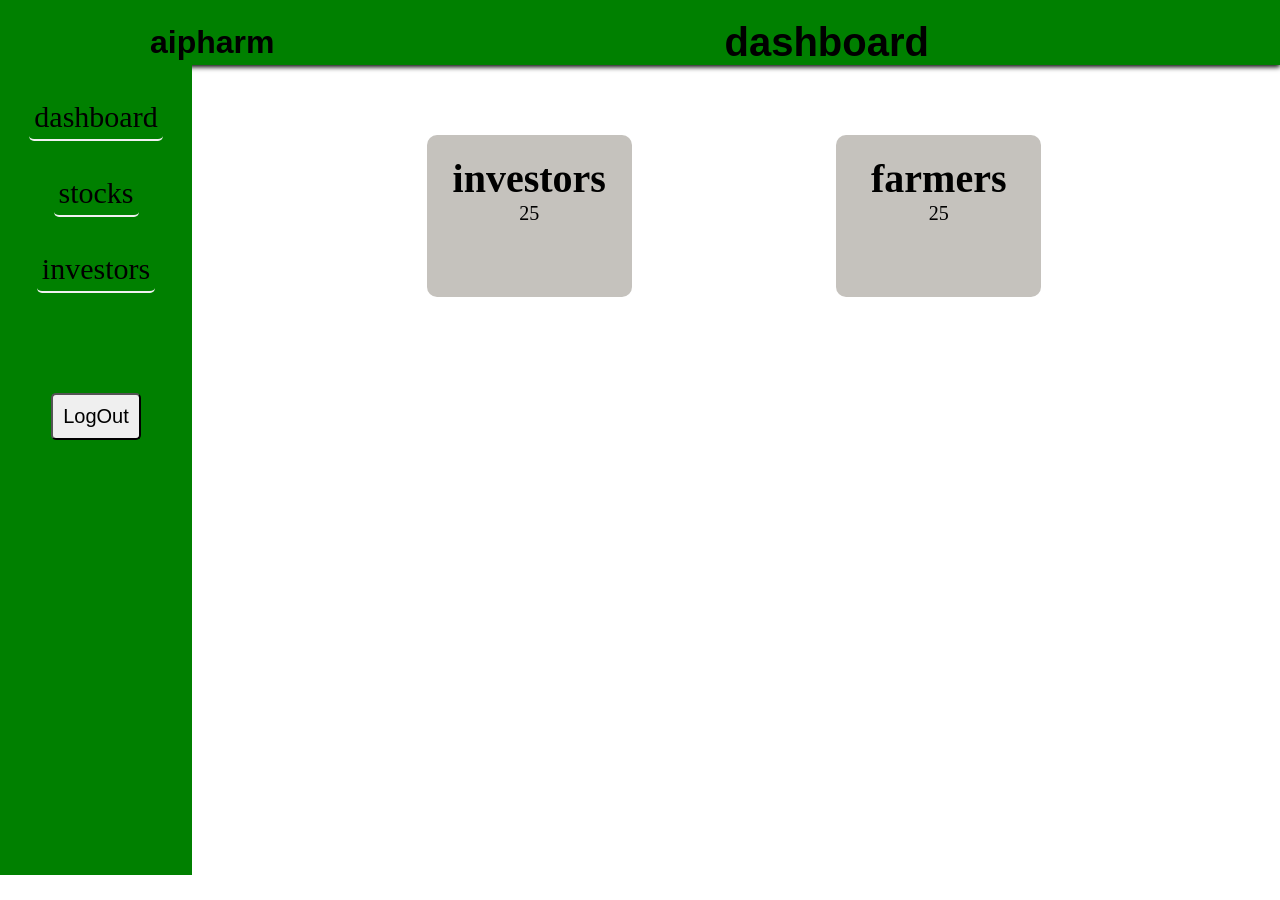
<file: investors.html>
<!DOCTYPE html>
<html lang="en">
<head>
    <meta charset="UTF-8">
    <meta name="viewport" content="width=device-width, initial-scale=1.0">
    <title>dashboad</title>
    <link rel="stylesheet" href="style2.css">
</head>
<body>
    <header>
        
        <div class="head">
            <h1>aipharm</h1>
            <h2>dashboard</h2>
        </div>
    </header>


    <div class="container">
        <aside>
            <a href="admin.html">dashboard</a>
            <a href="stock.html">stocks</a>
            <a href="investors.html">investors</a>
            <button>LogOut</button>
        </aside>



        <main>
           <div class="case">
            <a href="investorstable.html">
                <h2>investors</h2>
                <p>25</p>
            </a>
            </div> 
           <div class="case">
            <a href="farmers.html">
                <h2>farmers</h2>
                <p>25</p>
            </a>
            </div> 
          
            
        </main>
       
    </div>
</body>
</html>
</file>
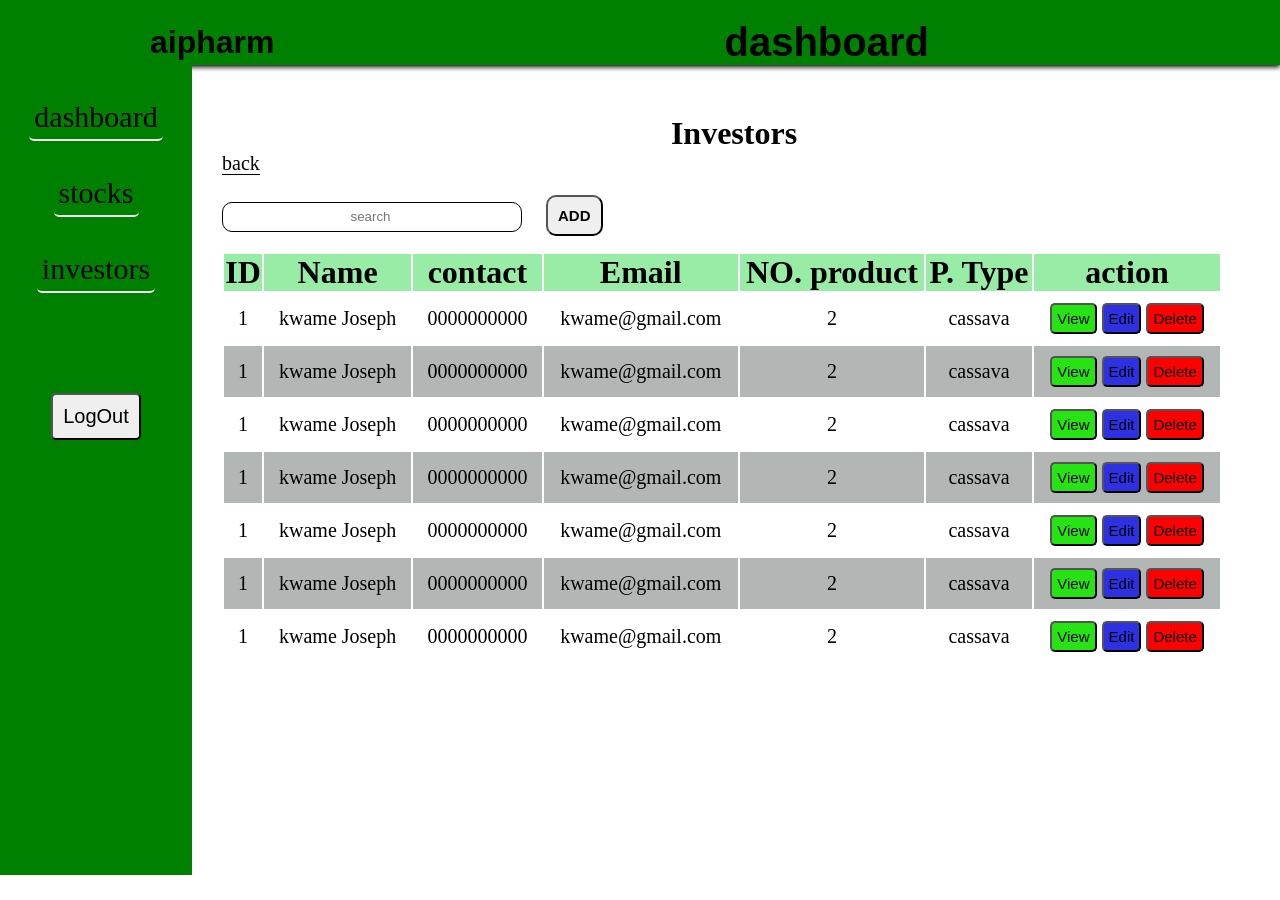
<file: investorstable.html>
<!DOCTYPE html>
<html lang="en">
<head>
    <meta charset="UTF-8">
    <meta name="viewport" content="width=device-width, initial-scale=1.0">
    <title>dashboad</title>
    <link rel="stylesheet" href="style2.css">
</head>
<body>
    <header>
        
        <div class="head">
            <h1>aipharm</h1>
            <h2>dashboard</h2>
        </div>
    </header>


    <div class="container">
        <aside>
            <a href="admin.html">dashboard</a>
            <a href="stock.html">stocks</a>
            <a href="investors.html">investors</a>
            <button>LogOut</button>
        </aside>



        <div class="main">
         <h1>Investors</h1>
            <a href="investors.html">back</a>
            <div class="upper">
              <input type="search" name="search"  placeholder="search">
            <button>ADD</button>
            </div>

            <table>
                <thead>
                    <tr>
                        <th>
                        ID
                        </th>
                        <th>
                          Name
                        </th>
                        <th>
                          contact
                        </th>
                        <th>
                         Email
                        </th>
                        <th>
                          NO. product
                        </th>
                        <th>
                          P. Type
                        </th>
                        <th>
                          action
                        </th>
                    </tr>
                </thead>

                <tbody>
                    <tr>
                        <td>
                            1
                        </td>
                        <td>
                           kwame Joseph
                        </td>
                        <td>
                           0000000000
                        </td>
                        <td>
                           kwame@gmail.com
                        </td>
                        <td>
                            2
                        </td>
                        <td>
                           cassava
                        </td>
                        <td>
                           <button type="button" class="view">View</button>
                           <button type="button" class="edit">Edit</button>
                           <button type="button" class="delete">Delete</button>
                        </td>
                    </tr>
                    <tr>
                        <td>
                            1
                        </td>
                        <td>
                           kwame Joseph
                        </td>
                        <td>
                           0000000000
                        </td>
                        <td>
                            kwame@gmail.com
                        </td>
                        <td>
                            2
                        </td>
                        <td>
                           cassava
                        </td>
                        <td>
                           <button type="button" class="view">View</button>
                           <button type="button" class="edit">Edit</button>
                           <button type="button" class="delete">Delete</button>
                        </td>
                    </tr>
                    <tr>
                        <td>
                            1
                        </td>
                        <td>
                           kwame Joseph
                        </td>
                        <td>
                           0000000000
                        </td>
                        <td>
                            kwame@gmail.com
                        </td>
                        <td>
                            2
                        </td>
                        <td>
                           cassava
                        </td>
                        <td>
                           <button type="button" class="view">View</button>
                           <button type="button" class="edit">Edit</button>
                           <button type="button" class="delete">Delete</button>
                        </td>
                    </tr>
                    <tr>
                        <td>
                            1
                        </td>
                        <td>
                           kwame Joseph
                        </td>
                        <td>
                           0000000000
                        </td>
                        <td>
                            kwame@gmail.com
                        </td>
                        <td>
                            2
                        </td>
                        <td>
                           cassava
                        </td>
                        <td>
                           <button type="button" class="view">View</button>
                           <button type="button" class="edit">Edit</button>
                           <button type="button" class="delete">Delete</button>
                        </td>
                    </tr>
                    <tr>
                        <td>
                            1
                        </td>
                        <td>
                           kwame Joseph
                        </td>
                        <td>
                           0000000000
                        </td>
                        <td>
                            kwame@gmail.com
                        </td>
                        <td>
                            2
                        </td>
                        <td>
                           cassava
                        </td>
                        <td>
                           <button type="button" class="view">View</button>
                           <button type="button" class="edit">Edit</button>
                           <button type="button" class="delete">Delete</button>
                        </td>
                    </tr>
                    <tr>
                        <td>
                            1
                        </td>
                        <td>
                           kwame Joseph
                        </td>
                        <td>
                           0000000000
                        </td>
                        <td>
                            kwame@gmail.com
                        </td>
                        <td>
                            2
                        </td>
                        <td>
                           cassava
                        </td>
                        <td>
                           <button type="button" class="view">View</button>
                           <button type="button" class="edit">Edit</button>
                           <button type="button" class="delete">Delete</button>
                        </td>
                    </tr>
                    <tr>
                        <td>
                            1
                        </td>
                        <td>
                           kwame Joseph
                        </td>
                        <td>
                           0000000000
                        </td>
                        <td>
                            kwame@gmail.com
                        </td>
                        <td>
                            2
                        </td>
                        <td>
                           cassava
                        </td>
                        <td>
                           <button type="button" class="view">View</button>
                           <button type="button" class="edit">Edit</button>
                           <button type="button" class="delete">Delete</button>
                        </td>
                    </tr>
                   
                   
                    
                </tbody>
            </table>
        </div>
         
          
            
        
       
    </div>
</body>
</html>
</file>
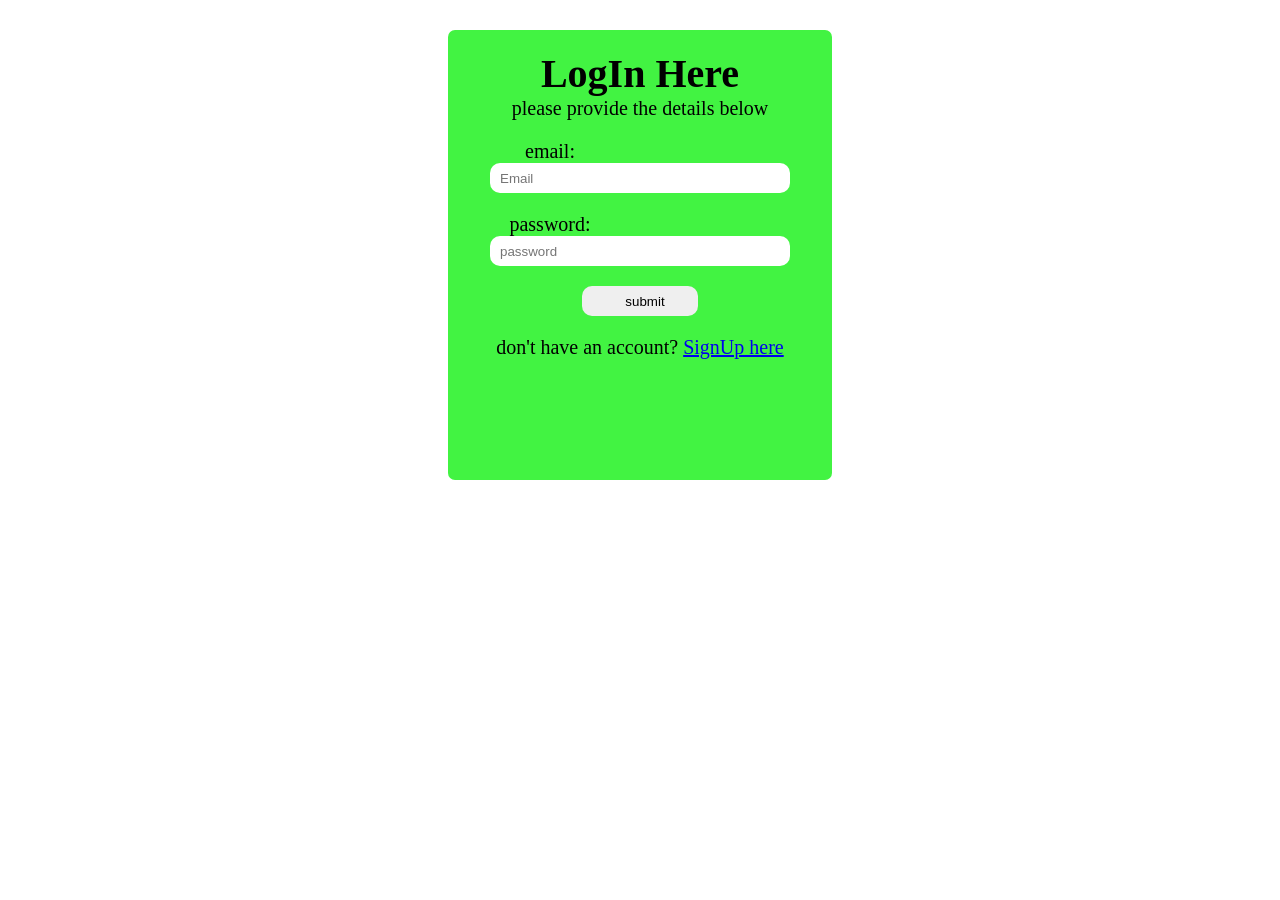
<file: logIn.html>
<!DOCTYPE html>
<html lang="en">
<head>
    <meta charset="UTF-8">
    <meta name="viewport" content="width=device-width, initial-scale=1.0">
    <title>Document</title>
    <link rel="stylesheet" href="style2.css">
</head>
<body>
    <div class="signup">
        <form action=""  style="height: 50vh;">
            <h2>LogIn Here</h2>
            <p>please provide the details below</p>

           
            <label for="">email:</label><br>
            <input type="email"  placeholder="Email"><br>
            <label for="">password:</label><br>
            <input type="password"  placeholder="password"><br>
           
            <input type="submit" value="submit" style=" width: 30%;">

        <p>don't have an account? <a href="signup.html">SignUp here</a></p>
        </form>
    </div>
</body>
</html>
</file>
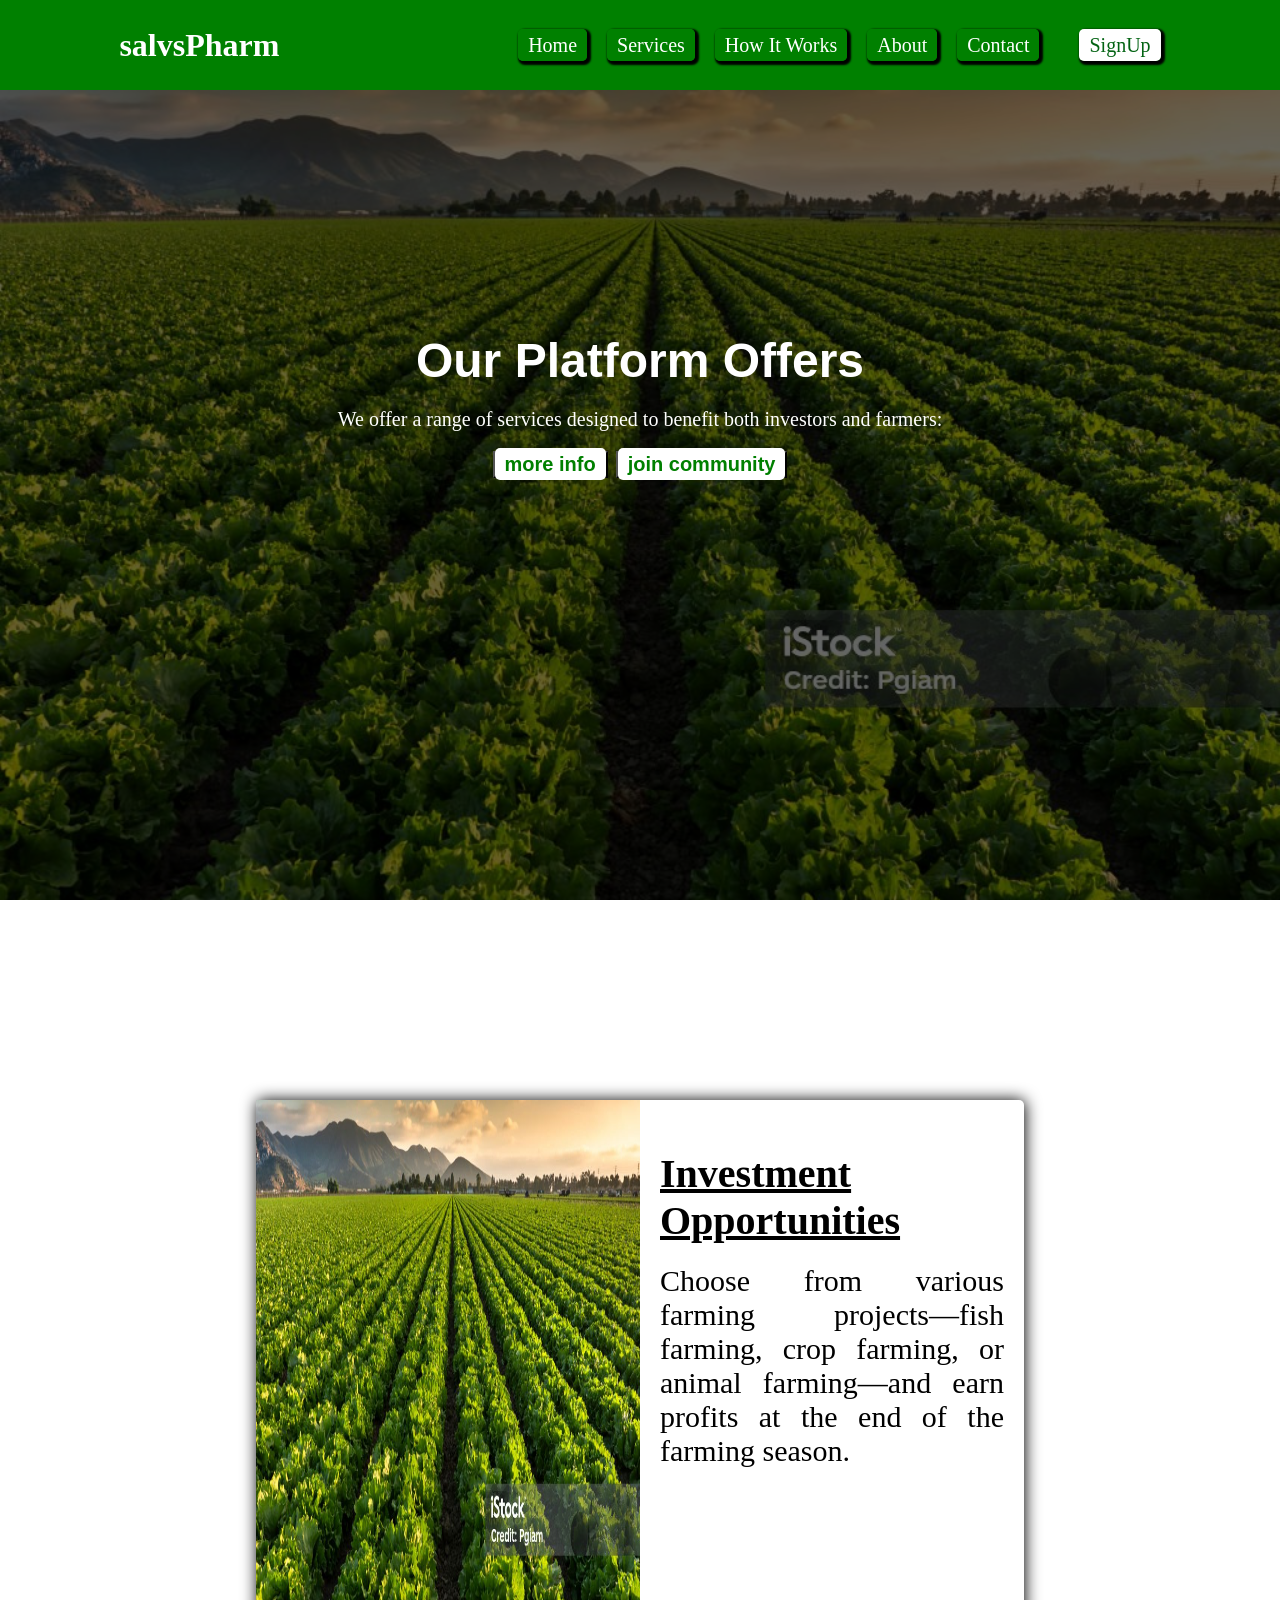
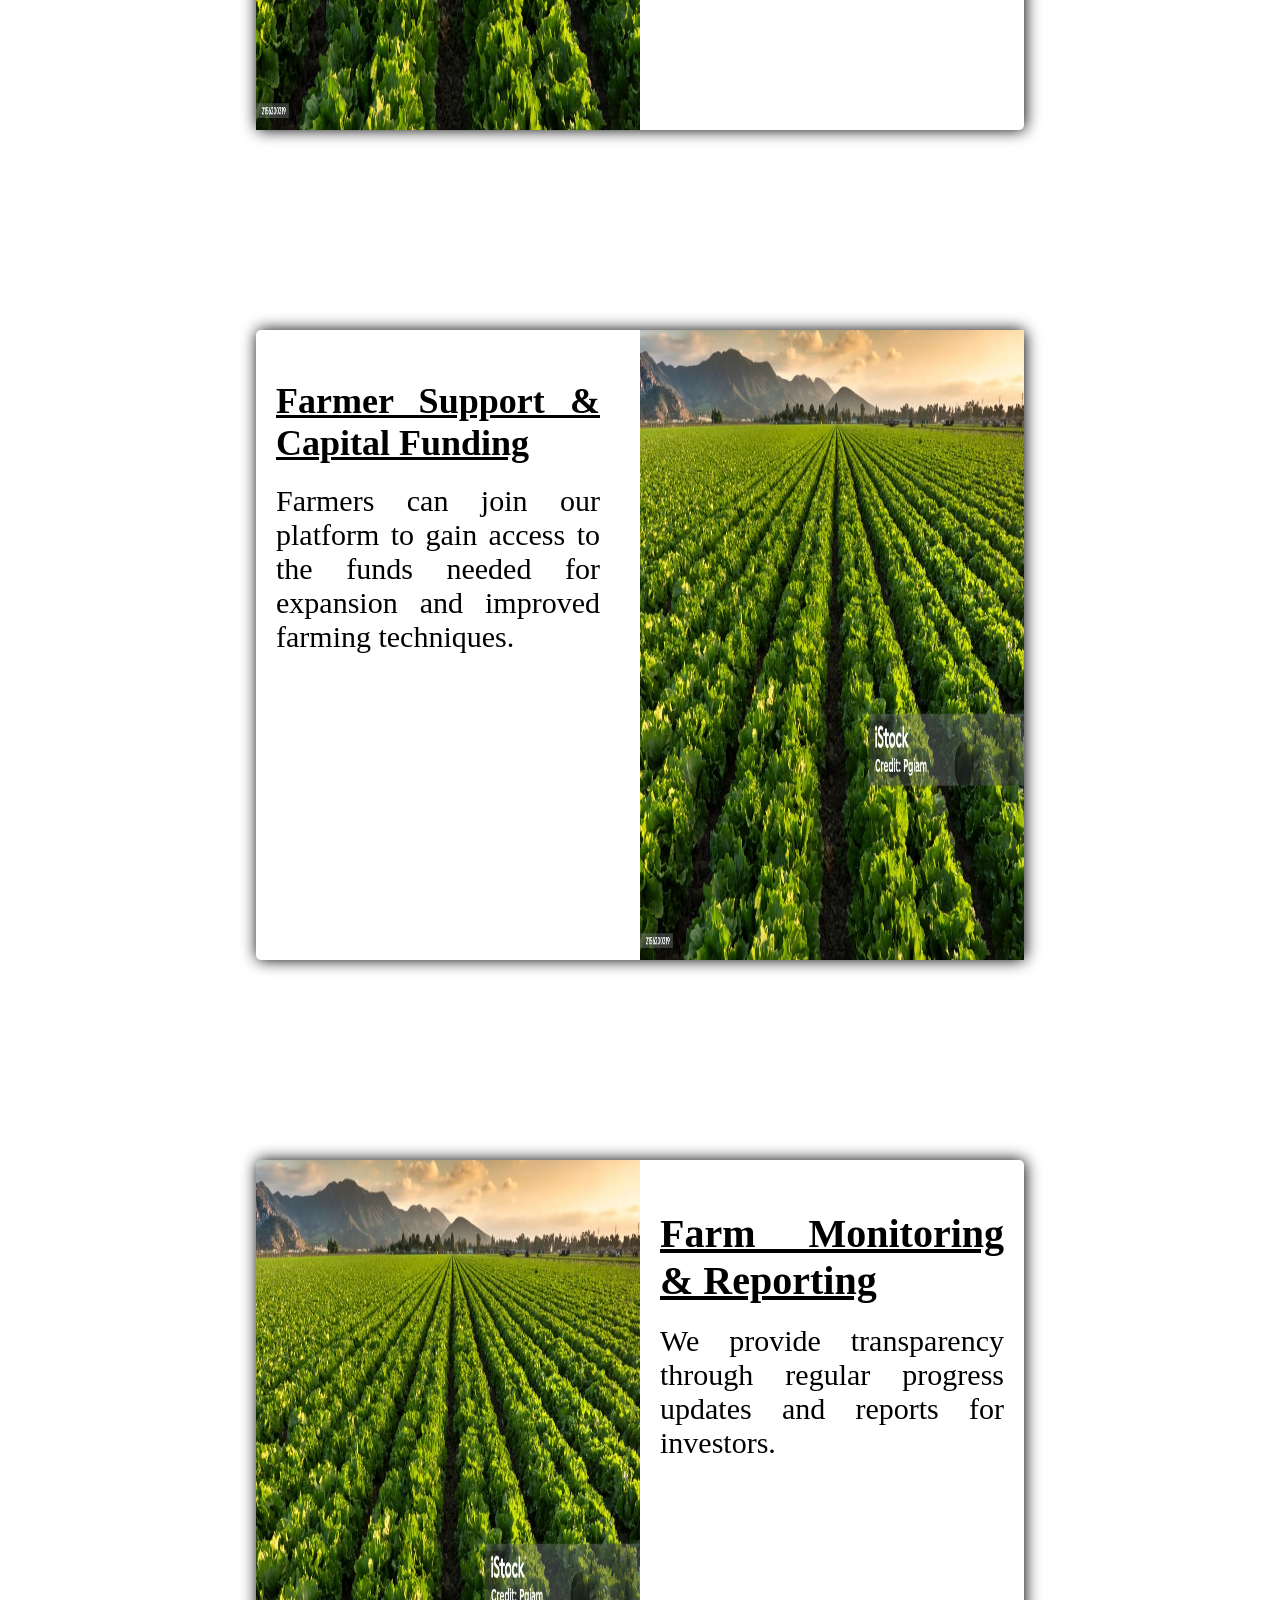
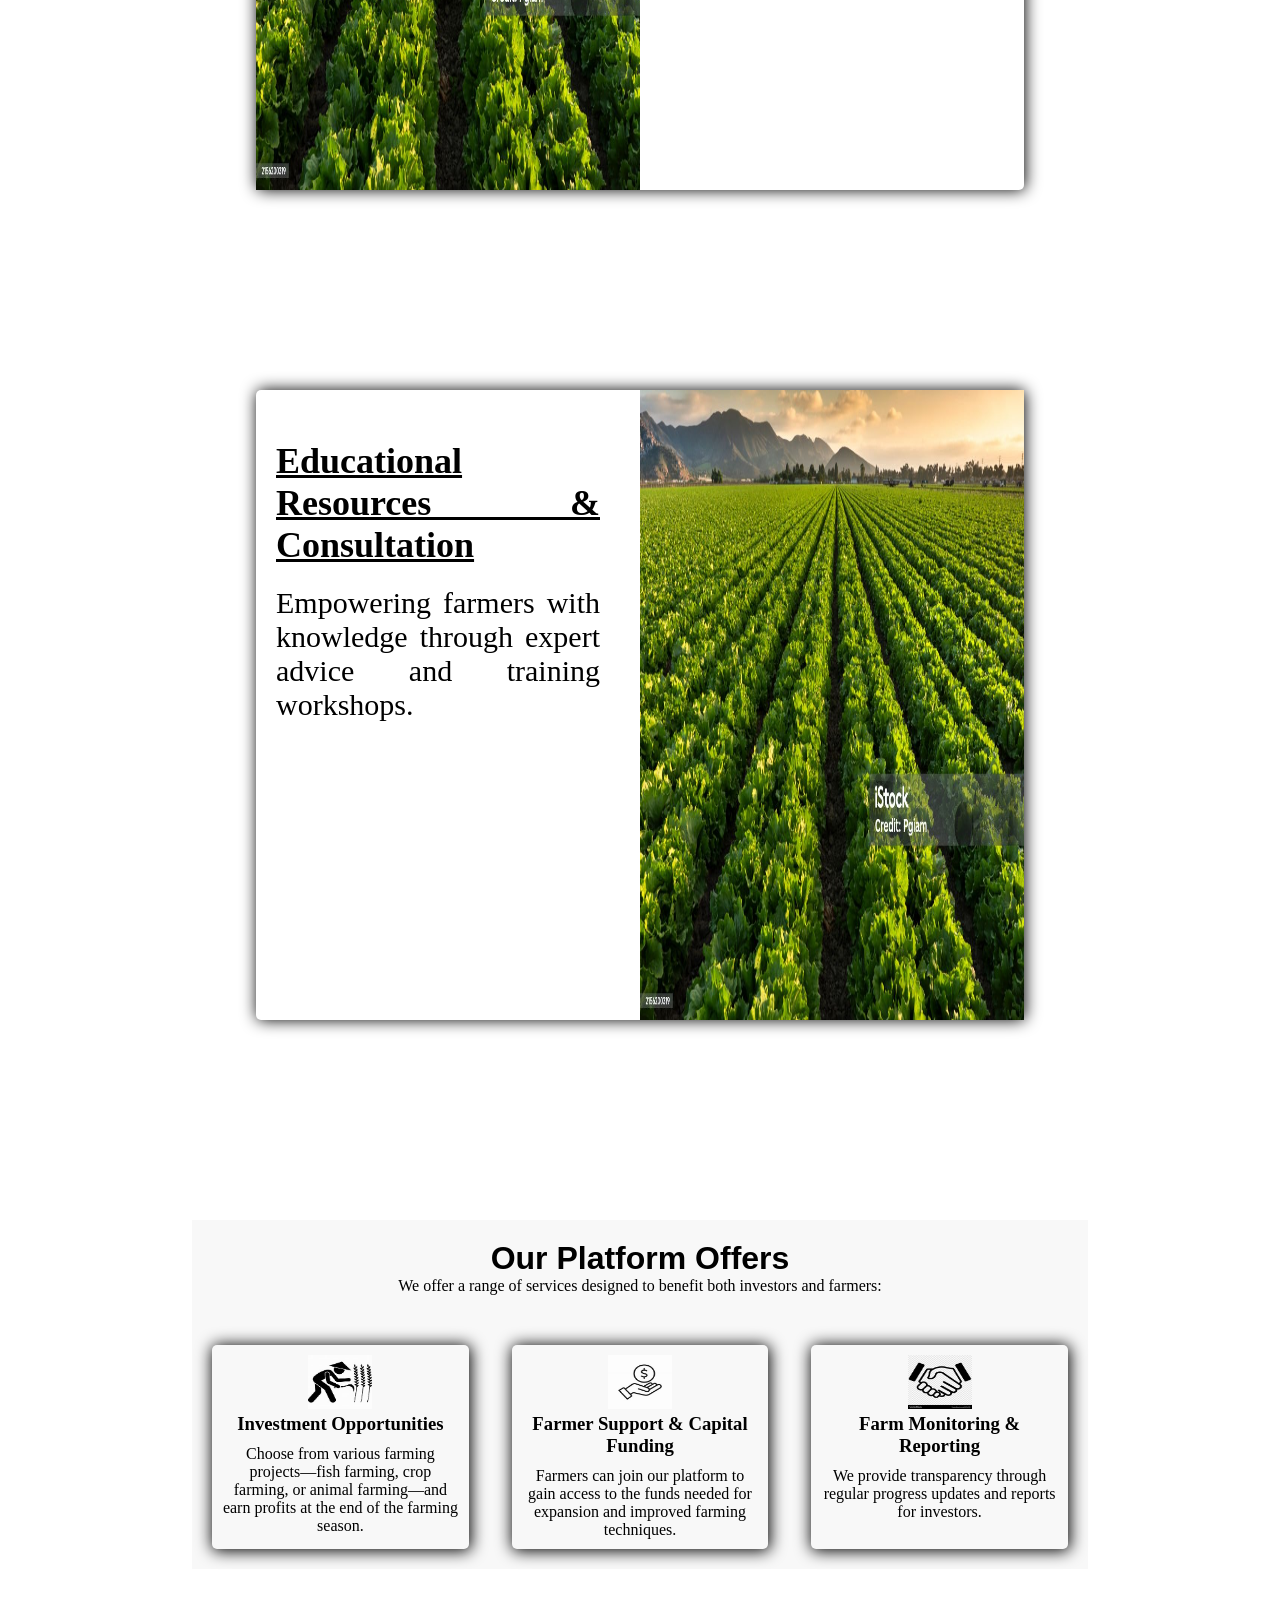
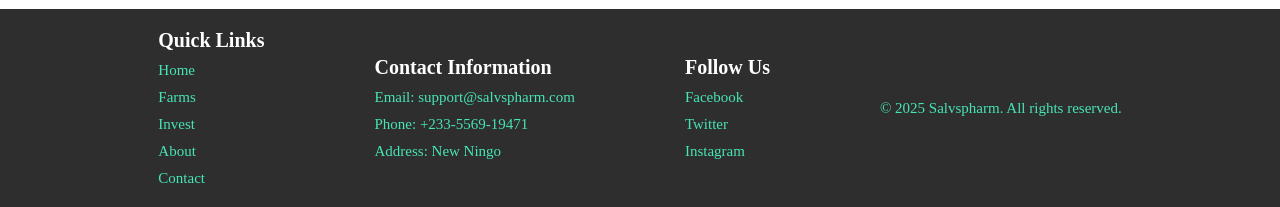
<file: service.html>
<!DOCTYPE html>
<html lang="en">
<head>
    <meta charset="UTF-8">
    <meta name="viewport" content="width=device-width, initial-scale=1.0">
    <title>Document</title>
    <link rel="stylesheet" href="style.css">
</head>
<body>
    <header>
        <h2 class="logo">salvsPharm</h2>

        <ul class="navbar">
            <li><a href="index.html">home</a></li>
            <li><a href="service.html">Services</a></li>
            <li><a href="howitworks.html">how it works</a></li>
            <li><a href="about.html">about</a></li>
            <li><a href="contact.html">contact</a></li>
            <li ><a href="signup.html" id="signup">signUp</a></li>
        </ul>
        <img src="image/menu.jpg" alt="" class="menu_btn">
    </header>

    <div class="hero">
        <div class="hero_content">
            <h2>Our Platform Offers  </h2>
            <p>We offer a range of services designed to benefit both investors and farmers:</p>
            <button><a href="">more info</a></button>
            <button><a href="">join community</a></button>
        </div>
    </div>

    <div class="about">
        <img src="/image/hero1.jpg" alt="" style="width:30vw ;">
        <div class="about_content" style="font-size: 20px;">
            <h2>Investment Opportunities</h2>
            <p style="font-size: 30px;">Choose from various farming projects—fish farming, crop farming, or animal farming—and earn profits at the end of the farming season.
            </p>
        </div>
    </div>
    <div class="about">
        <div class="about_content" style="font-size: 18px; margin-left: 20px;">
            <h2>Farmer Support & Capital Funding</h2>
            <p style="font-size: 30px;">Farmers can join our platform to gain access to the funds needed for expansion and improved farming techniques. </p>
        </div>
        <img src="/image/hero1.jpg" alt="" style="width:30vw ;">
        
    </div>


    <div class="about">
        <img src="/image/hero1.jpg" alt="" style="width:30vw ;">
        <div class="about_content" style="font-size: 20px;">
            <h2>Farm Monitoring & Reporting</h2>
            <p style="font-size: 30px;">We provide transparency through regular progress updates and reports for investors.</p>
           

        </div>
    </div>
    <div class="about">
        <div class="about_content" style="font-size: 18px; margin-left: 20px;">
            <h2>Educational Resources & Consultation</h2>
            <p style="font-size: 30px;">Empowering farmers with knowledge through expert advice and training workshops.</p>
          
        </div>
        <img src="/image/hero1.jpg" alt="" style="width:30vw ;">
        
    </div>
    <div class="box">
        <h2>Our Platform Offers</h2>
        <p>We offer a range of services designed to benefit both investors and farmers:</p>
        <div class="sub_box">
            <div class="boxes">
                <img src="/image/harvest.jfif" alt="">
                <h3>Investment Opportunities</h3>
                <p>Choose from various farming projects—fish farming, crop farming, or animal farming—and earn profits at the end of the farming season.</p>
               
            </div>
            <div class="boxes">
                <img src="/image/money.jfif" alt="">
                <h3>Farmer Support & Capital Funding</h3>
                <p>Farmers can join our platform to gain access to the funds needed for expansion and improved farming techniques.</p>
               
            </div>
            <div class="boxes">
                <img src="/image/hand.jfif" alt="">
                <h3>Farm Monitoring & Reporting</h3>
                <p>We provide transparency through regular progress updates and reports for investors.</p>
                
            </div>
        </div>
    </div>


    <footer>
        <div class="footer-section">
            <h5>Quick Links</h5>
            <a href="#">Home</a>
            <a href="#">Farms</a>
            <a href="#">Invest</a>
            <a href="#">About</a>
            <a href="#">Contact</a>
        </div>

        <div class="footer-section">
            <h5>Contact Information</h5>
            <p>Email: support@salvspharm.com</p>
            <p>Phone: +233-5569-19471</p>
            <p>Address: New Ningo</p>
        </div>

        <div class="footer-section">
            <h5>Follow Us</h5>
            <a href="#">Facebook</a>
            <a href="#">Twitter</a>
            <a href="#">Instagram</a>
        </div>

        <div class="footer-section">
            <p>© 2025 Salvspharm. All rights reserved.</p>
        </div>
    </footer>

    <script src="index.js"></script>
</body>
</html>
</file>
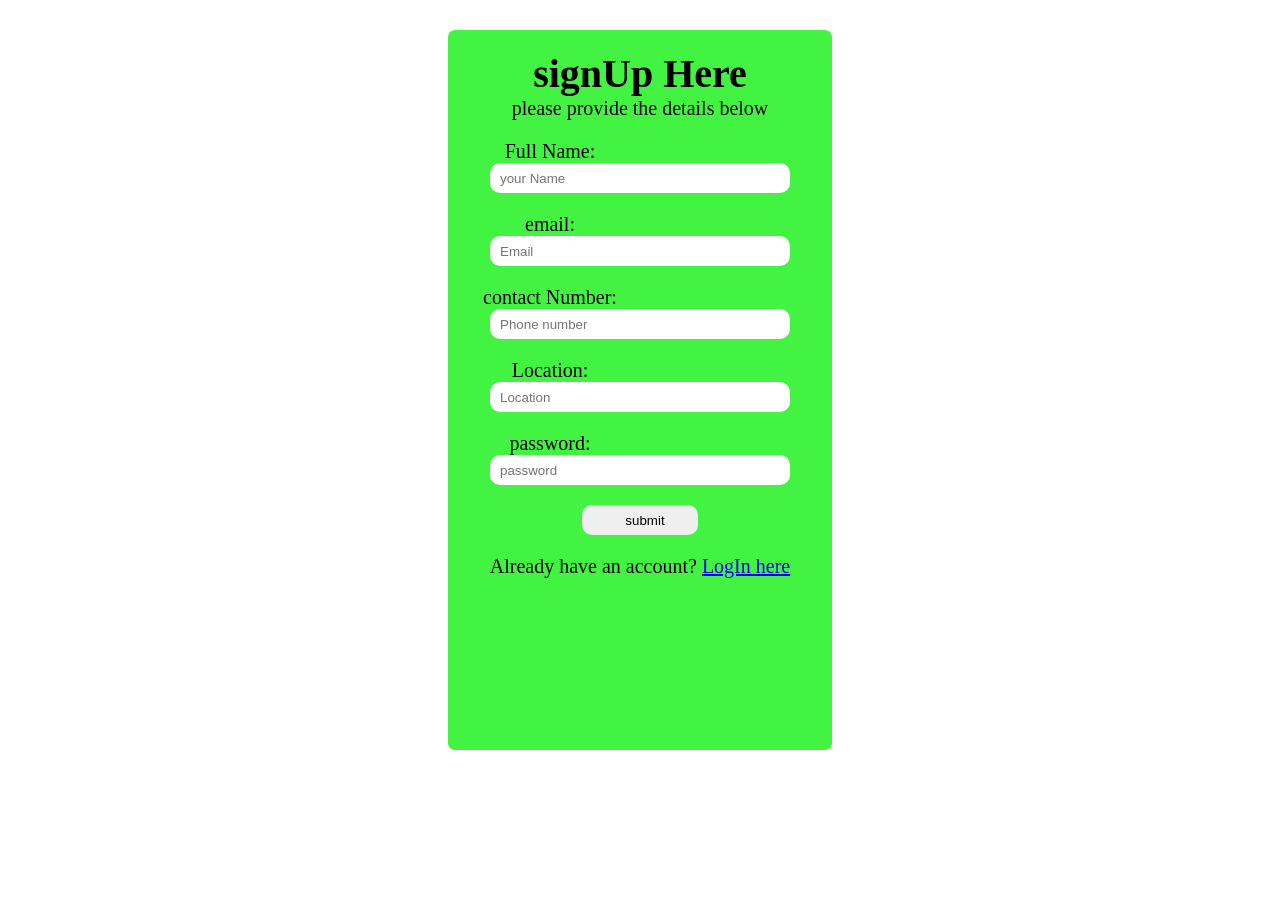
<file: signup.html>
<!DOCTYPE html>
<html lang="en">
<head>
    <meta charset="UTF-8">
    <meta name="viewport" content="width=device-width, initial-scale=1.0">
    <title>Document</title>
    <link rel="stylesheet" href="style2.css">
</head>
<body>
    <div class="signup">
        <form action="">
            <h2>signUp Here</h2>
            <p>please provide the details below</p>

            <label for="">Full Name:</label><br>
            <input type="text"  placeholder="your Name"><br>
            <label for="">email:</label><br>
            <input type="email"  placeholder="Email"><br>
            <label for="">contact Number:</label><br>
            <input type="text"  placeholder="Phone number"><br>
            <label for="">Location:</label><br>
            <input type="text"  placeholder="Location"><br>
            <label for="">password:</label><br>
            <input type="password"  placeholder="password"><br>
           
            <input type="submit" value="submit" style=" width: 30%;">

        <p>Already have an account? <a href="logIn.html">LogIn here</a></p>
        </form>
    </div>
</body>
</html>
</file>
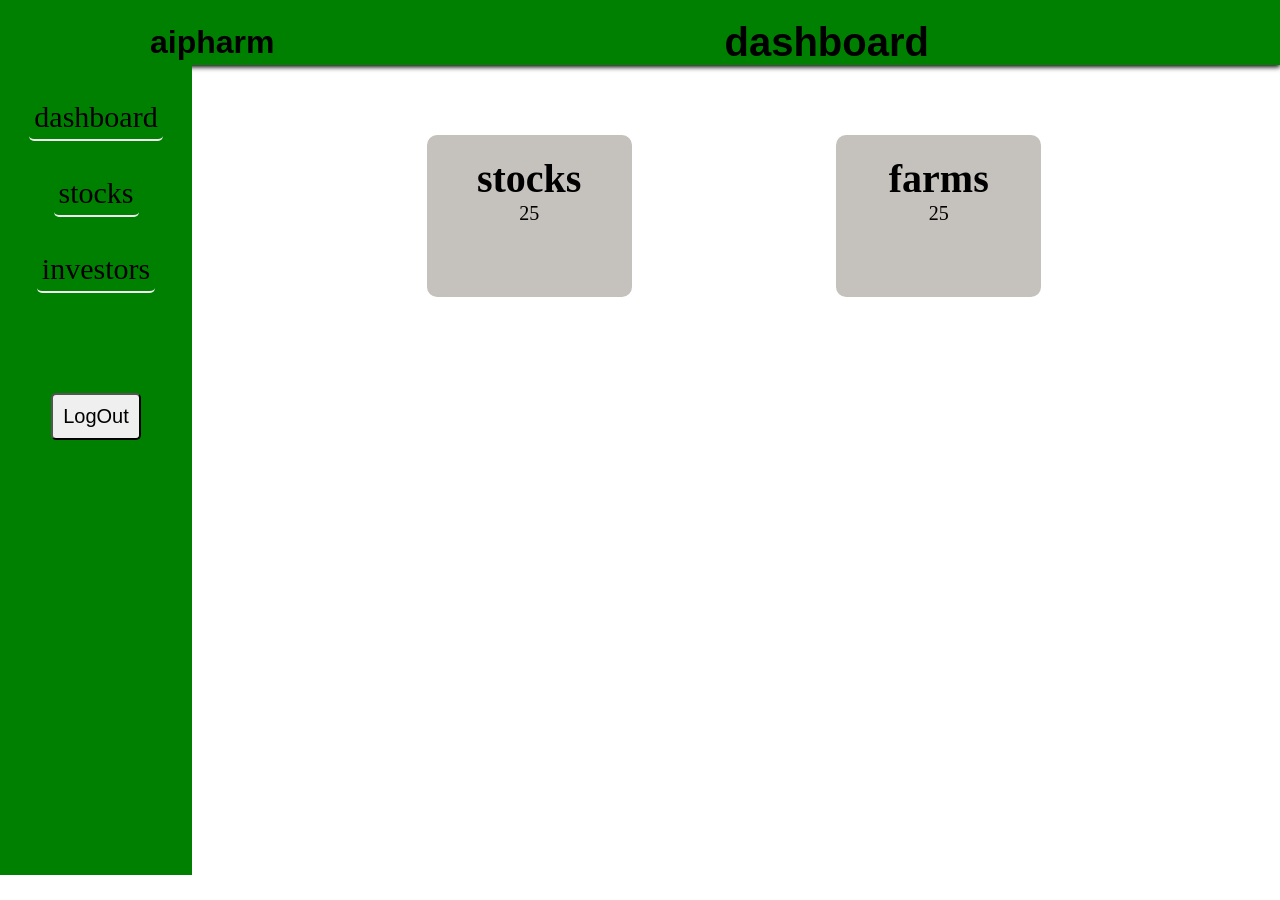
<file: stock.html>
<!DOCTYPE html>
<html lang="en">
<head>
    <meta charset="UTF-8">
    <meta name="viewport" content="width=device-width, initial-scale=1.0">
    <title>dashboad</title>
    <link rel="stylesheet" href="style2.css">
</head>
<body>
    <header>
        
        <div class="head">
            <h1>aipharm</h1>
            <h2>dashboard</h2>
        </div>
    </header>


    <div class="container">
        <aside>
            <a href="admin.html">dashboard</a>
            <a href="stock.html">stocks</a>
            <a href="investors.html">investors</a>
            <button>LogOut</button>
        </aside>



        <main>
           <div class="case">
            <a href="stockstable.html">
                <h2>stocks</h2>
                <p>25</p>
            </a>
            </div> 
           <div class="case">
            <a href="farms.html">
                <h2>farms</h2>
                <p>25</p>
            </a>
            </div> 
          
            
        </main>
       
    </div>
</body>
</html>
</file>
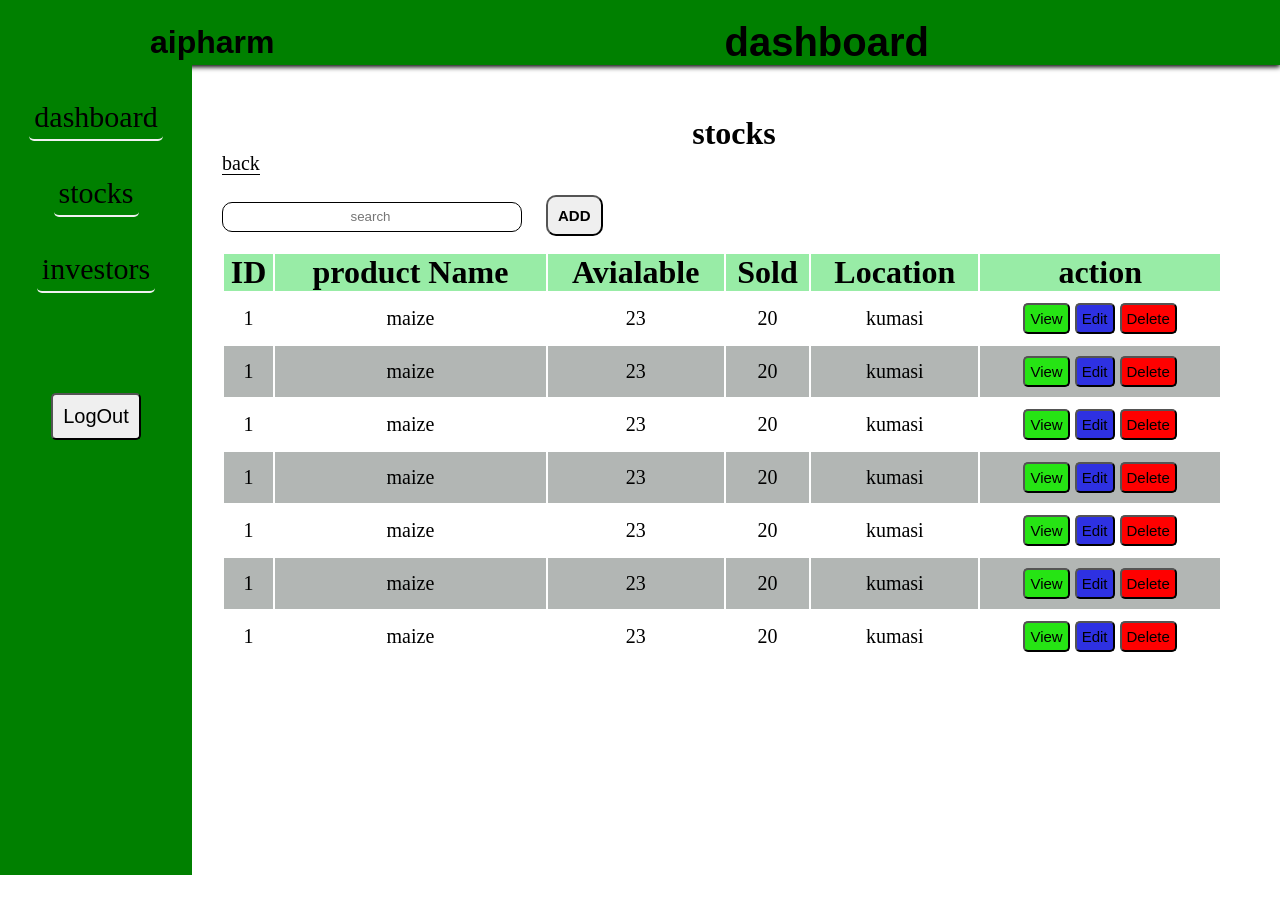
<file: stockstable.html>
<!DOCTYPE html>
<html lang="en">
<head>
    <meta charset="UTF-8">
    <meta name="viewport" content="width=device-width, initial-scale=1.0">
    <title>dashboad</title>
    <link rel="stylesheet" href="style2.css">
</head>
<body>
    <header>
        
        <div class="head">
            <h1>aipharm</h1>
            <h2>dashboard</h2>
        </div>
    </header>


    <div class="container">
        <aside>
            <a href="admin.html">dashboard</a>
            <a href="stock.html">stocks</a>
            <a href="investors.html">investors</a>
            <button>LogOut</button>
        </aside>



        <div class="main">
         <h1>stocks</h1>
            <a href="stock.html">back</a>
            <div class="upper">
              <input type="search" name="search"  placeholder="search">
            <button>ADD</button>
            </div>

            <table>
                <thead>
                    <tr>
                        <th>
                        ID
                        </th>
                        <th>
                          product Name
                        </th>
                        <th>
                           Avialable
                        </th>
                        <th>
                         Sold
                        </th>
                        <th>
                           Location
                        </th>
                        <th>
                          action
                        </th>
                    </tr>
                </thead>

                <tbody>
                    <tr>
                     <td>
                        1
                    </td>
                    <td>
                      maize
                    </td>
                    <td>
                      23
                    </td>
                    <td>
                      20
                    </td>
                    <td>
                      kumasi
                    </td>
                       
                        <td>
                           <button type="button" class="view">View</button>
                           <button type="button" class="edit">Edit</button>
                           <button type="button" class="delete">Delete</button>
                        </td>
                    </tr>
                    <tr>
                     <td>
                        1
                    </td>
                    <td>
                      maize
                    </td>
                    <td>
                      23
                    </td>
                    <td>
                      20
                    </td>
                    <td>
                      kumasi
                    </td>
                        
                        <td>
                           <button type="button" class="view">View</button>
                           <button type="button" class="edit">Edit</button>
                           <button type="button" class="delete">Delete</button>
                        </td>
                    </tr>
                    <tr>
                     <td>
                        1
                    </td>
                    <td>
                      maize
                    </td>
                    <td>
                      23
                    </td>
                    <td>
                      20
                    </td>
                    <td>
                      kumasi
                    </td>
                        
                        <td>
                           <button type="button" class="view">View</button>
                           <button type="button" class="edit">Edit</button>
                           <button type="button" class="delete">Delete</button>
                        </td>
                    </tr>
                    <tr>
                     <td>
                        1
                    </td>
                    <td>
                      maize
                    </td>
                    <td>
                      23
                    </td>
                    <td>
                      20
                    </td>
                    <td>
                      kumasi
                    </td>
                        <td>
                           <button type="button" class="view">View</button>
                           <button type="button" class="edit">Edit</button>
                           <button type="button" class="delete">Delete</button>
                        </td>
                    </tr>
                    <tr>
                        <td>
                            1
                        </td>
                        <td>
                          maize
                        </td>
                        <td>
                          23
                        </td>
                        <td>
                          20
                        </td>
                        <td>
                          kumasi
                        </td>
                       
                        <td>
                           <button type="button" class="view">View</button>
                           <button type="button" class="edit">Edit</button>
                           <button type="button" class="delete">Delete</button>
                        </td>
                    </tr>
                    <tr>
                     <td>
                        1
                    </td>
                    <td>
                      maize
                    </td>
                    <td>
                      23
                    </td>
                    <td>
                      20
                    </td>
                    <td>
                      kumasi
                    </td>
                        
                        <td>
                           <button type="button" class="view">View</button>
                           <button type="button" class="edit">Edit</button>
                           <button type="button" class="delete">Delete</button>
                        </td>
                    </tr>
                    <tr>
                     <td>
                        1
                    </td>
                    <td>
                      maize
                    </td>
                    <td>
                      23
                    </td>
                    <td>
                      20
                    </td>
                    <td>
                      kumasi
                    </td>
                       
                        <td>
                           <button type="button" class="view">View</button>
                           <button type="button" class="edit">Edit</button>
                           <button type="button" class="delete">Delete</button>
                        </td>
                    </tr>
                   
                   
                    
                </tbody>
            </table>
        </div>
         
          
            
        
       
    </div>
</body>
</html>
</file>
<file: style.css>
*{
    margin: 0;
    padding: 0;
    box-sizing: border-box;
   
}
html{
    overflow-x: hidden;
}

header{
    display: flex;
    justify-content: space-around;
    align-items: center;
    background-color: green;
    position: sticky;
    top:0px;
    width: 100vw;
    height: 10vh;
    z-index: 1;
}

.logo{
    color: #fff;
    font-size: 2em;
}

.menu_btn{
    width: 50px;
    height: 50px;
    position: absolute;
    left: 10px;
    top: 10px;
    display: none;
}

.navbar{
    display: flex;
    justify-content: center;
    align-items: center;
    gap: 20px;
}
.navbar li{
    list-style: none;
}
header ul li #signup{
    background-color: #fff;
    color: #036313;
    margin-left: 20px;
}

header ul li #signup:hover{
    background-color: #afa0a0;
}

.navbar li a{
    text-decoration: none;
    color: #fff;
    font-size: 20px;
    text-transform: capitalize;
    background-color: green;
    padding: 5px 10px;
    border: none;
    border-radius: 5px;
    box-shadow: 2px 2px 2px 2px black;

}

.hero{
position: relative;
height: 90vh;
width: 100vw;
background: rgba(0, 0, 0, 50);
}
.hero::before{
    content: '';
    background-image: url(/image/hero1.jpg);
background-size: cover;
background-repeat: no-repeat;
background-position: top;
position: absolute;
top: 0;
left: 0;
right: 0;
bottom: 0;
opacity: 40%;
}
.hero_content{

    position: relative;
    top: 30%;
    color: #fff;
    font-size: 2em;
    text-align: center;
}
.hero_content p{
    font-size: 20px;
    margin-top: 20px;
}
.hero_content h2{
    font-family: 'Franklin Gothic Medium', 'Arial Narrow', Arial, sans-serif;
    text-transform: capitalize;
   
}
.hero_content button{
    margin-top: 20px;
    background: none;
   
}
.hero_content button a{
    background-color: #fff;
    text-decoration: none;
    color: green;
    font-size: 20px;
    font-weight: bold;
    padding: 5px 10px;
    border: none;
    border-radius: 5px;
}
.hero_content button a:hover{
    background-color: #afa0a0;
}
.container{
  
   width: 70%;
   text-align: center;
  position: relative;
  left: 15%;
  margin-top: 200px;
  background-color: rgb(248, 248, 248);
  padding: 20px;
 
}
.container h2{
    font-size: 2em;
    font-family: 'Franklin Gothic Medium', 'Arial Narrow', Arial, sans-serif;
}

.container .sub_container{
    display: flex;
    justify-content: space-between;
   
    padding: 10px 20px 30px 20px;
}
.content{
    width: 30%;
    text-align: left;
    box-shadow: 1px 1px 12px 1px rgba(0, 0, 0, 1);
    margin-top: 30px;
    border-radius: 5px;
    padding: 10px;

}

.content img{
    width: 4vw;
    height: 5vh;
}

.content  p{
    font-family: monospace;
}

.button {
    background-color: #03fa2c;
    text-decoration: none;
   margin-top: 5px;
    font-weight: bold;
    padding: 5px 10px;
    border: none;
    border-radius: 5px;
}
.button:hover{
    background-color: #036313;
    padding: 10px 15px;
    transition: 0.5ms;
}
.button a{
    text-decoration: none;
    color: rgb(255, 255, 255);
}


/********box******/

.box{
    width: 70%;
    background-color: rgb(248, 248, 248);
    text-align: center;
    position: relative;
    left: 15%;
    margin-top: 200px;
    padding: 20px;
 
}

.box h2{
    font-size: 2em;
    font-family: 'Franklin Gothic Medium', 'Arial Narrow', Arial, sans-serif;
}



.box .sub_box{
    display: flex;
    justify-content: space-between;
    margin-top: 20px;
}
.boxes{
    width: 30%;
    text-align: center;
    box-shadow: 1px 1px 16px 1px rgba(0, 0, 0, 1);
    margin-top: 30px;
    border-radius: 5px;
    padding: 10px;
}

.boxes img{
    width: 5vw;
    height: 6vh;
}

.boxes p{
    
    margin-top: 10px;
}

/*form************/

.chart{
    margin-top: 200px;
   position: relative;
    text-align: center;
    background-color: rgb(248, 248, 248);
    width: 40%;
    left: 30%;
    box-shadow: 1px 0px 16px 0px black;
    border-radius: 5px;
}

.chart form{
    display: flex;
    flex-direction: column;
    position: relative;
    left: 10%;
    text-align: left;
    width: 80%;
    border-radius: 5px;
  
    

}
.chart form h1{
    margin-top: 20px;
    text-align: center;
}
label{
    margin-top: 20px;
    font-size: 20px;
}
input{
    height: 5vh;
    font-size: 15px;
    border: none;
    border-bottom: 2px solid black;
    border-radius: 5px;
    outline: none;
}

input:last-of-type{
    background-color: #03fa2c;
    font-size: 20px;
    margin-top: 10px;
    cursor: pointer;
    margin-bottom: 20px;
    width: 90%;
    position: relative;
    left: 5%;
}

textarea{
    resize: none;
    height: 150px;
    font-size: 15px;
}

.about{
    
    width: 60vw;
    height: 70vh;
    display: flex;
    justify-content: center;
    gap: 20px;
   position: relative;
   left: 20%;
   margin-top: 200px;
   border-radius: 5px;
   box-shadow: 1px 0px 16px 0px black;
   
}

.about img{
  width: 60%;
  height: 100%;
}
.about_content{
    margin-top: 50px;
    text-align: justify;
   margin-right: 20px;
}
.about_content h2{
    font-size: 2em;
    text-decoration: underline;
    margin-bottom: 20px;
}
.about_content p{
  font-size: 19px;
}
footer{
    margin-top: 40px;
    display: flex;
    justify-content: center;
    gap: 50px;
    background-color: rgb(46, 46, 46);
   padding-bottom: 20px;
    padding-top: 20px;
}
footer div{
    display: flex;
    flex-direction: column;
    gap: 10px;
    margin: auto 30px;
}

footer div h5{
    font-size: 20px;
    color: #fff;
}
footer div a{
    text-decoration: none;
    color: rgb(71, 228, 181);
    font-size: 15px;
}
footer div p{
    color: rgb(71, 228, 181);
    font-size: 15px;
}


/***********how it works****/

.section{
    display: flex;
    flex-direction: column;
    align-items: center;
    text-align: center;
    margin-top: 50px;
    padding: 20px;
    font-size: 1.5em;  
    position: relative;
}

.sub_section{
    width: 80%;
    
}

.sub_section p{
    font-size: 20px;
    margin-top: 20px;
}
.sub_section img{
    margin-top: 20px;
    width: 80%;
    height: 50vh;
    border-radius: 5px;
}


/********about***/
.about_section{
    text-align: center;
    display: flex;
    justify-content: center;
    font-size: 1.5em;
    margin: 150px;
}

.inner_container{
    align-items: center;
    width: 60%;
    text-align: justify;
    box-shadow: 0px 0px 16px 1px black;
    padding: 30px;
    height: 80vh;
    
}
.inner_container p{
    margin-top: 20px;
}



.contact{
    background-color: black;
    color: aliceblue;
    width: 40%;
    height: 60vh;
    position: absolute;
    left: 30%;
    top: 70%;
    text-align: center;
    padding: 20px;
    border-radius: 10px;
    margin-bottom: 40px;
}
.contact h2{
    margin-top: 10px;
}
.contact p{
    margin-top: 40px;
    color: crimson;
}

.dashboard{
   text-align: center;
   margin-top: 50px;
}
.dashboard h1{
    font-size: 3em;
    font-family: 'Lucida Sans', 'Lucida Sans Regular', 'Lucida Grande', 'Lucida Sans Unicode', Geneva, Verdana, sans-serif;
}
.dashboard h2{
    margin-top: 20px;
    font-family: 'Lucida Sans', 'Lucida Sans Regular', 'Lucida Grande', 'Lucida Sans Unicode', Geneva, Verdana, sans-serif;
}

.line{
    background-color: #c2c2c2;
    width: 80%;
    height: 3px;
    position: absolute;
    left: 150px;

}

.stages{
    display: flex;
    justify-content: space-around;
    align-items: center;
    margin-top: 50px;
}
.stage1{
    background-color: #c2c2c2;
    padding: 40px;
    border-radius: 10px;
}
.stage1 h2{
    margin-bottom: 20px;
}






/* ========== MEDIA QUERIES ========== */

/* For tablets (max-width: 1024px) */
@media screen and (max-width: 1024px) {
    .navbar {
      gap: 10px;
      flex-wrap: wrap;
    }
  
    .container .sub_container,
    .box .sub_box {
      flex-direction: column;
      align-items: center;
    }
  
    .content,
    .boxes {
      width: 80%;
    }
  
    .about {
      flex-direction: column;
      width: 90vw;
      left: 5%;
      height: auto;
      margin-top: 100px;
    }
  
    .about img {
      width: 100%;
      height: auto;
    }
  
    .about_content {
      margin: 20px;
    }
  
    .chart {
      width: 60%;
      left: 20%;
    }
  }
  
  /* For phones (max-width: 768px) */
  @media screen and (max-width: 768px) {
    header {
      flex-direction: column;
      height: auto;
      padding: 10px 0;
    }
    .menu_btn{
        display: block;
    }
  
    .navbar {
      flex-direction: column;
      gap: 30px;
       position: absolute;
       background-color: #036313;
       left: -900px;
       top: 0;
       height: 100vh;
       width: 40%;
       transition: all 1s ease;

    }
    .navbar.active{
        left: 0;
    }
  
    .hero_content h2 {
      font-size: 1.5em;
    }
  
    .hero_content p {
      font-size: 16px;
      padding: 0 10px;
    }
  
    .container,
    .box {
      width: 90%;
      left: 5%;
      margin-top: 100px;
    }
  
    .chart {
      width: 80%;
      left: 10%;
    }

    .about_section{
        font-size:15px ;
        text-align: center;
       
       
        margin: 20px 2px;
    }
  
    .about_content h2 {
      font-size: 1.5em;
    }

    .sub_section img{
        height: 30vh;
    }

    .contact{
        font-size: 10px;
        width: 60%;
        left: 20%;
    }
  
    footer {
      flex-direction: column;
      align-items: center;
      gap: 20px;
      text-align: center;
    }
  }
  
  /* For small phones (max-width: 480px) */
  @media screen and (max-width: 480px) {
    .logo {
      font-size: 1.5em;
    }
  
    .navbar li a {
      font-size: 16px;
      padding: 5px;
    }
  
    .hero_content h2 {
      font-size: 1.2em;
    }
  
    .hero_content button a {
      font-size: 16px;
    }
  
    .content,
    .boxes {
      width: 100%;
    }
  
    input, textarea {
      font-size: 14px;
    }
  
    input:last-of-type {
      font-size: 16px;
    }
  
    .about_content p {
      font-size: 16px;
    }
  
    .footer-section h5 {
      font-size: 16px;
    }
  
    .footer-section a,
    .footer-section p {
      font-size: 14px;
    }
  }
</file>
<file: style2.css>
*{
    margin: 0;
    padding: 0;
    box-sizing: border-box;
}
.signup{
    display: flex;
    justify-content: center;
    color: #000000;

}


form{
    margin-top: 30px;
    background-color: rgb(66, 243, 66);
    width: 30%;
    height: 80vh;
   padding-top: 20px;
    border-radius: 7px;
    text-align: center;
   
}

h2{
    font-size: 40px;
}
p{
    font-size: 20px;
    margin-bottom: 20px;
}

label{
    font-size: 20px; 
    margin-left: -180px;
    text-align: justify;
    
}
input{
    width: 300px;
    height: 30px;
    outline: none;
    border: none;
    border-radius: 10px;
    padding-left: 10px;
    margin-bottom: 20px;
}




/*/////////////admin//////////*/

header{
    font-family: 'Franklin Gothic Medium', 'Arial Narrow', Arial, sans-serif;
    box-shadow: 0px 2px 5px 0px black;
    width: 100%;
   
    padding-top: 20px;
    background-color: green;
}

header .head{
    display: flex;
    justify-content: flex-start;
   align-items: center;
   margin-left: 150px;
   gap: 450px;
}

.container{
    display: grid;
    grid-template-columns: 15% 80%;
    column-gap: 30px;
    height: 90vh;
}

.container aside{
    background-color: green;
   display: flex;
   flex-direction: column;
   align-items: center;
   font-size: 30px;
 
   
}

.container aside a{
    text-decoration: none;
    color: black;
    margin-top: 30px;
    border-bottom: 2px solid #f1f1f1;
    border-radius: 5px;
    padding: 5px;
   
}
.container aside a:hover{
    background-color: aliceblue;
}



.container aside button{
    margin-top: 100px;
    font-size: 20px;
    padding: 10px;
    border-radius: 5px;
    cursor: pointer;
}


.container main{
    display: flex;
    justify-content: space-evenly;

}


.case{
    background-color: rgb(197, 194, 189);
    height: 20%;
    width: 20%;
    text-align: center;
    margin-top: 70px;
    border-radius: 10px;
    padding-top: 20px;
}
.case a{
    text-decoration: none;
    color: #000000;
}

/*///////Table//////*/
.main{
    margin-top: 50px;
}
.main h1{
    text-align: center;
}
.main a{
    text-decoration: none;
    color: #000000;
    font-size: 20px;
    border-bottom: 1px solid black;
}

.upper{
    margin-top: 20px;
}
.upper input{
    border: 1px solid black;
    text-align: center;
}
.upper button{
    margin-left: 20px;
    padding: 10px;
    font-weight: bold;
    border-radius: 10px;
    cursor: pointer;
}



table{
  
    width: 1000px;
    text-align: center;
    
}
thead{
    background-color: rgb(152, 236, 166);
    font-size: 2em;
    font-weight: bold;
    padding: 10px;
   
}
td{
    padding: 10px;
    font-size: 20px;
   
    border: none;
}

button
{
    font-size: 15px;
    padding: 5px;
}

.view{
    background-color: rgb(38, 228, 20);
    cursor: pointer;
    border-radius: 5px;

}
.edit{
    background-color: rgb(46, 49, 226);
    cursor: pointer;
    border-radius: 5px;

}
.delete{
    background-color: red;
    cursor: pointer;
    border-radius: 5px;
}
tr:nth-child(even){
    background-color: rgb(178, 182, 180);
}
</file>
